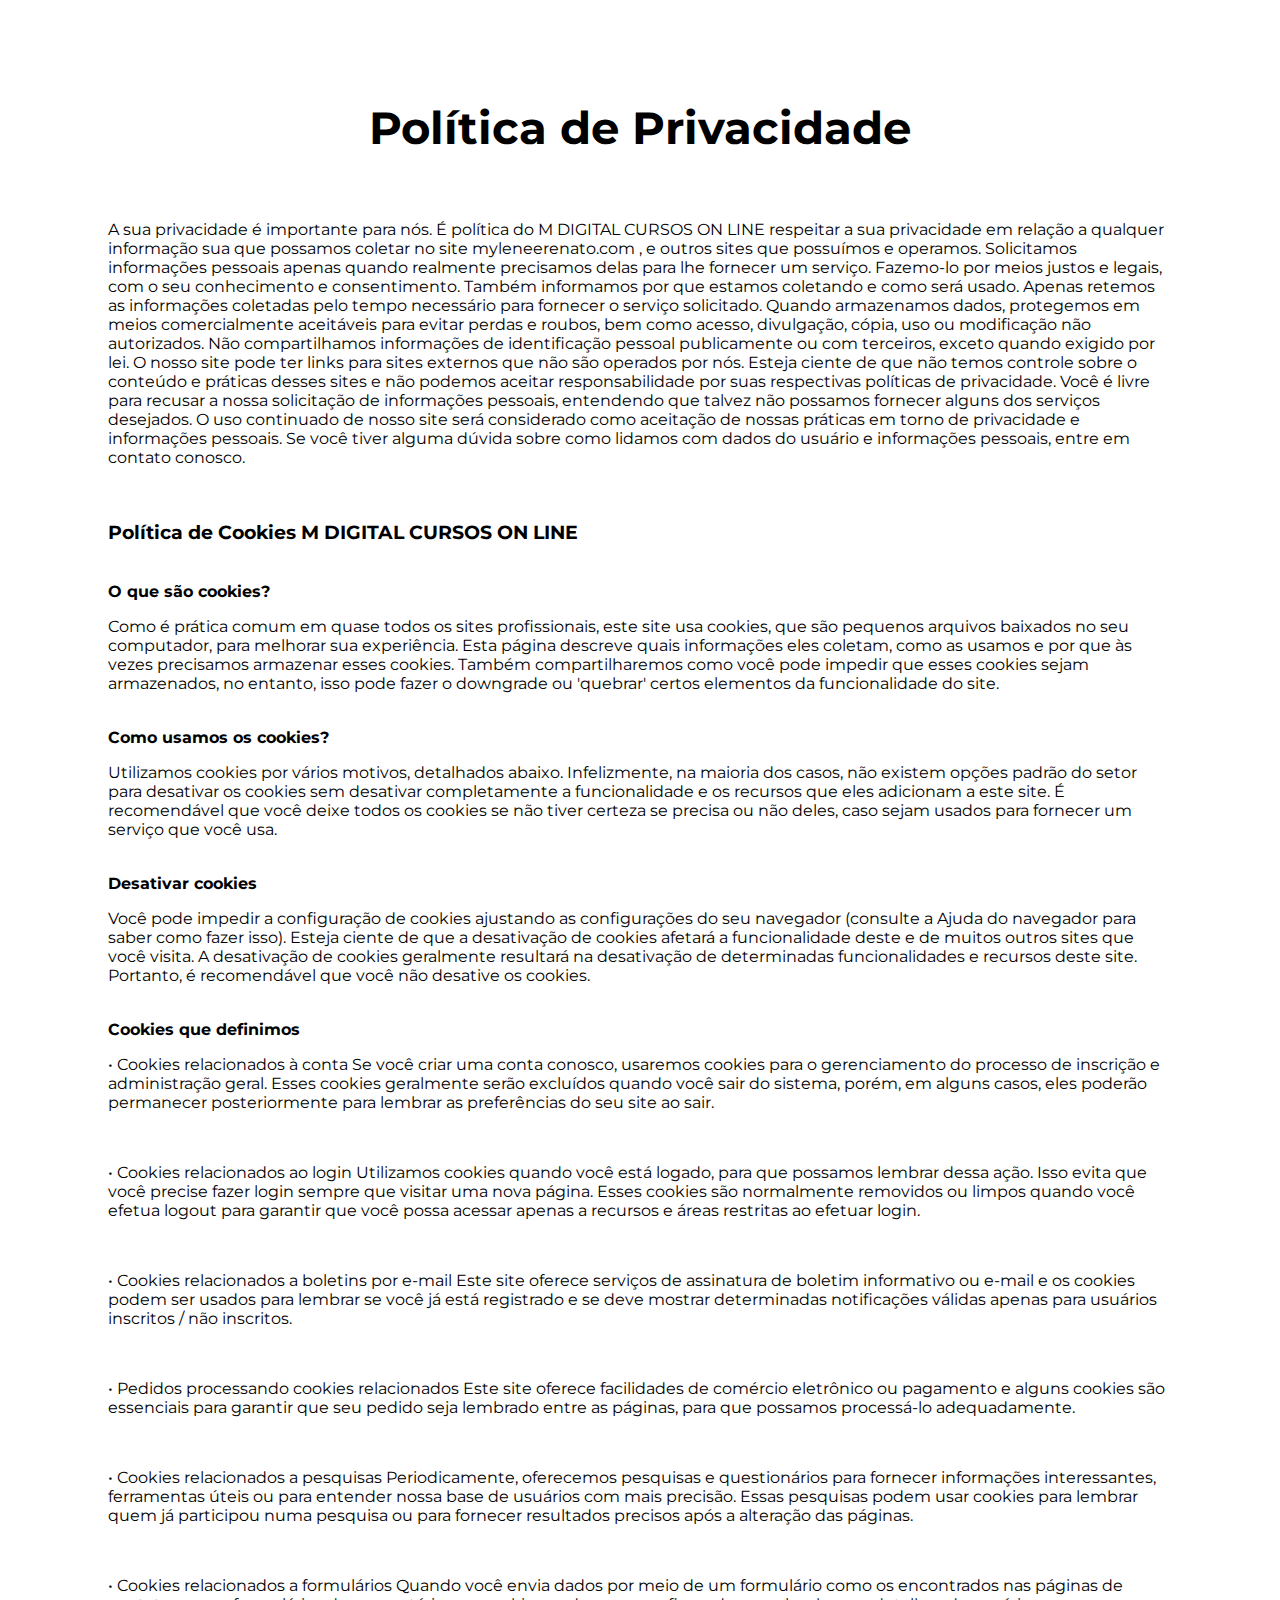
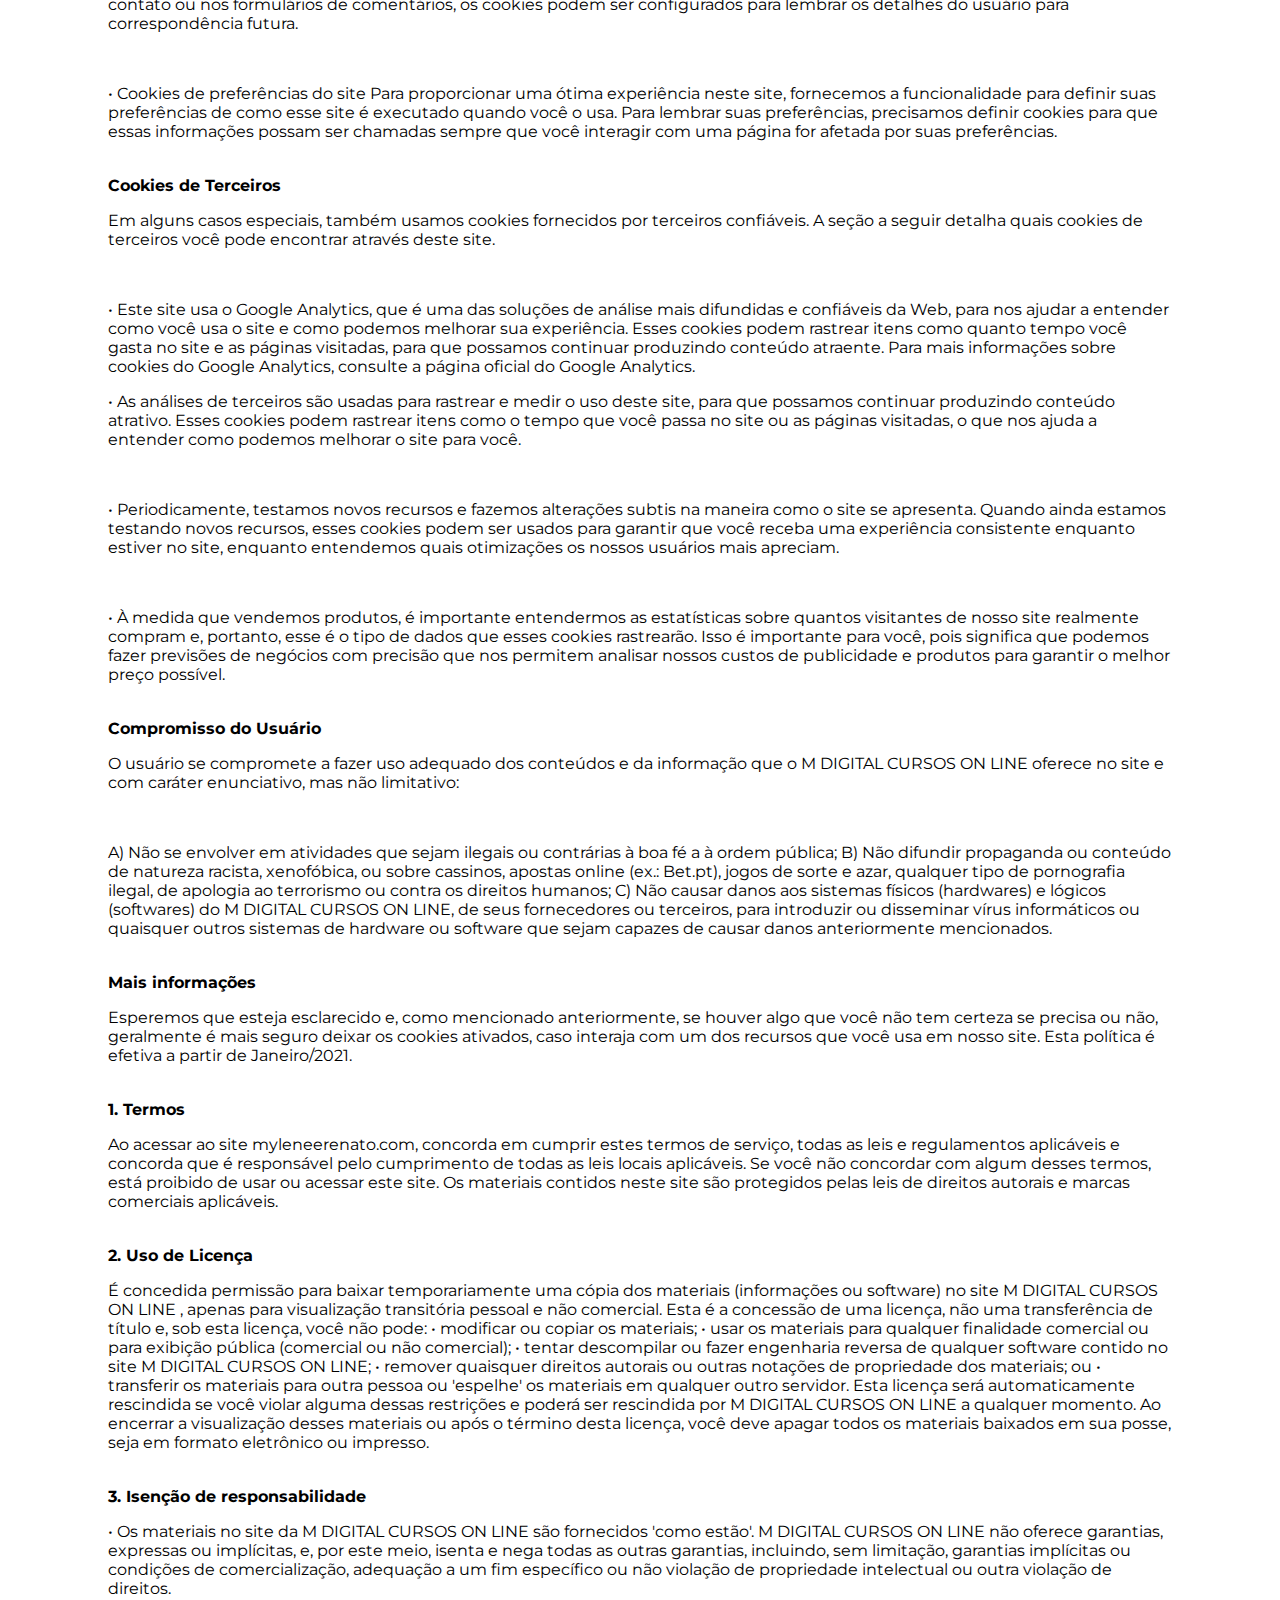
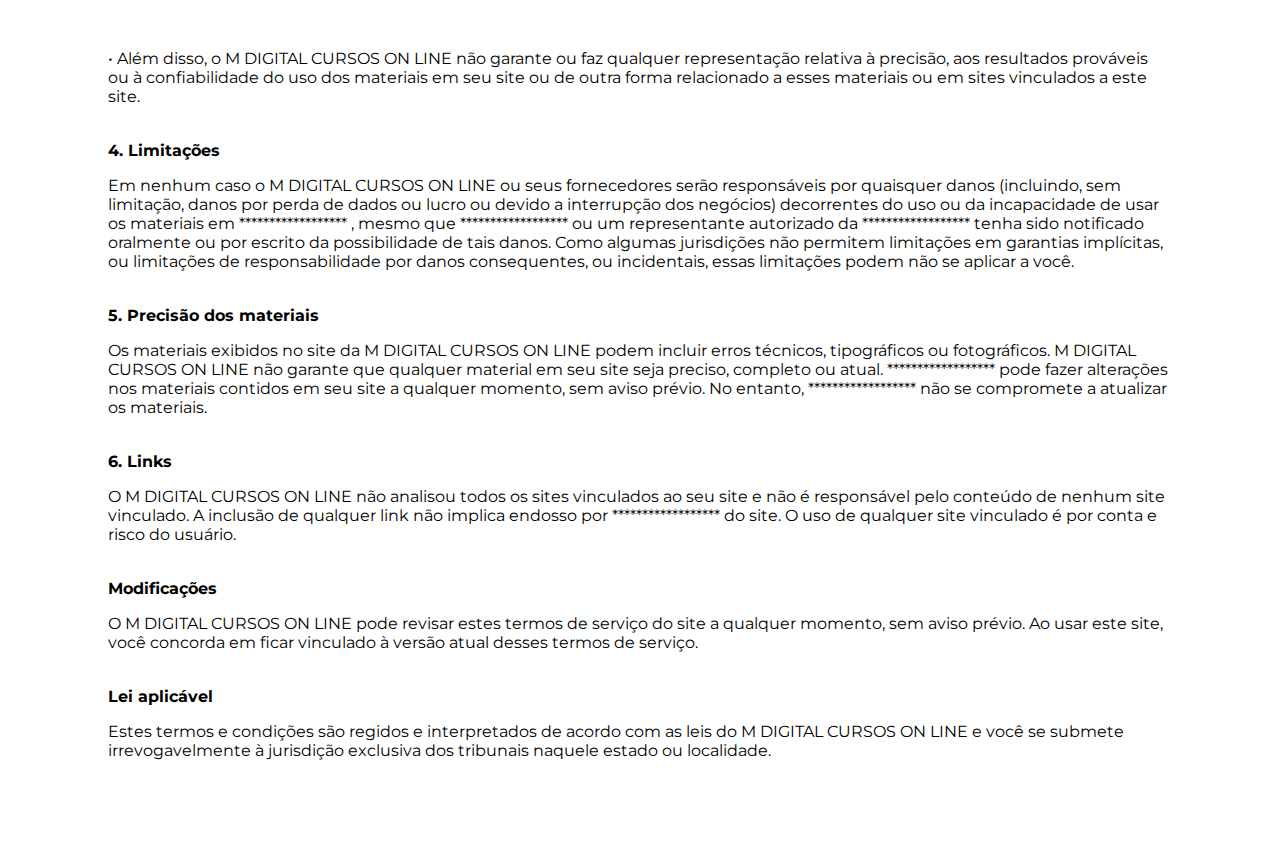
<file: politicas-de-privacidade/index.html>
<!DOCTYPE html>
<html lang="pt-PT">
    <head>
        <meta charset="UTF-8" />

<title> Política de Privacidade </title>


<style>
@import url('https://fonts.googleapis.com/css2?family=Montserrat:wght@100;400&display=swap');
</style>



</head>

<body>

<div class="tudo">

<h1> Política de Privacidade </h1> 

<br>

<p> A sua privacidade é importante para nós. É política do M DIGITAL CURSOS ON LINE respeitar a sua privacidade em relação a qualquer informação sua que possamos coletar no site myleneerenato.com , e outros sites que possuímos e operamos.
Solicitamos informações pessoais apenas quando realmente precisamos delas para lhe fornecer um serviço. Fazemo-lo por meios justos e legais, com o seu conhecimento e consentimento. Também informamos por que estamos coletando e como será usado.
Apenas retemos as informações coletadas pelo tempo necessário para fornecer o serviço solicitado. Quando armazenamos dados, protegemos em meios comercialmente aceitáveis para evitar perdas e roubos, bem como acesso, divulgação, cópia, uso ou modificação não autorizados.
Não compartilhamos informações de identificação pessoal publicamente ou com terceiros, exceto quando exigido por lei.
O nosso site pode ter links para sites externos que não são operados por nós. Esteja ciente de que não temos controle sobre o conteúdo e práticas desses sites e não podemos aceitar responsabilidade por suas respectivas políticas de privacidade.
Você é livre para recusar a nossa solicitação de informações pessoais, entendendo que talvez não possamos fornecer alguns dos serviços desejados.
O uso continuado de nosso site será considerado como aceitação de nossas práticas em torno de privacidade e informações pessoais. Se você tiver alguma dúvida sobre como lidamos com dados do usuário e informações pessoais, entre em contato conosco. </p>

<br>

<h3> Política de Cookies M DIGITAL CURSOS ON LINE </h3>

<br>

<b> O que são cookies? </b>

<br>

<p> Como é prática comum em quase todos os sites profissionais, este site usa cookies, que são pequenos arquivos baixados no seu computador, para melhorar sua experiência. Esta página descreve quais informações eles coletam, como as usamos e por que às vezes precisamos armazenar esses cookies. Também compartilharemos como você pode impedir que esses cookies sejam armazenados, no entanto, isso pode fazer o downgrade ou 'quebrar' certos elementos da funcionalidade do site. </p>

<br>

<b> Como usamos os cookies? </b>

<p> Utilizamos cookies por vários motivos, detalhados abaixo. Infelizmente, na maioria dos casos, não existem opções padrão do setor para desativar os cookies sem desativar completamente a funcionalidade e os recursos que eles adicionam a este site. É recomendável que você deixe todos os cookies se não tiver certeza se precisa ou não deles, caso sejam usados para fornecer um serviço que você usa. </p>

<br>

<b> Desativar cookies </b>

<p> Você pode impedir a configuração de cookies ajustando as configurações do seu navegador (consulte a Ajuda do navegador para saber como fazer isso). Esteja ciente de que a desativação de cookies afetará a funcionalidade deste e de muitos outros sites que você visita. A desativação de cookies geralmente resultará na desativação de determinadas funcionalidades e recursos deste site. Portanto, é recomendável que você não desative os cookies. </p>

<br>

<b> Cookies que definimos </b>


<br>
<p> • Cookies relacionados à conta
Se você criar uma conta conosco, usaremos cookies para o gerenciamento do processo de inscrição e administração geral. Esses cookies geralmente serão excluídos quando você sair do sistema, porém, em alguns casos, eles poderão permanecer posteriormente para lembrar as preferências do seu site ao sair. </p>

<br>

<p> • Cookies relacionados ao login
Utilizamos cookies quando você está logado, para que possamos lembrar dessa ação. Isso evita que você precise fazer login sempre que visitar uma nova página. Esses cookies são normalmente removidos ou limpos quando você efetua logout para garantir que você possa acessar apenas a recursos e áreas restritas ao efetuar login. </p>

 <br>

<p> • Cookies relacionados a boletins por e-mail
Este site oferece serviços de assinatura de boletim informativo ou e-mail e os cookies podem ser usados para lembrar se você já está registrado e se deve mostrar determinadas notificações válidas apenas para usuários inscritos / não inscritos. </p>

 <br>

<p> • Pedidos processando cookies relacionados
Este site oferece facilidades de comércio eletrônico ou pagamento e alguns cookies são essenciais para garantir que seu pedido seja lembrado entre as páginas, para que possamos processá-lo adequadamente. </p>
 <br>

<p> • Cookies relacionados a pesquisas
Periodicamente, oferecemos pesquisas e questionários para fornecer informações interessantes, ferramentas úteis ou para entender nossa base de usuários com mais precisão. Essas pesquisas podem usar cookies para lembrar quem já participou numa pesquisa ou para fornecer resultados precisos após a alteração das páginas. </p>

 <br>

<p> • Cookies relacionados a formulários
Quando você envia dados por meio de um formulário como os encontrados nas páginas de contato ou nos formulários de comentários, os cookies podem ser configurados para lembrar os detalhes do usuário para correspondência futura. </p>

 <br>

<p> • Cookies de preferências do site
Para proporcionar uma ótima experiência neste site, fornecemos a funcionalidade para definir suas preferências de como esse site é executado quando você o usa. Para lembrar suas preferências, precisamos definir cookies para que essas informações possam ser chamadas sempre que você interagir com uma página for afetada por suas preferências. </p> 

 <br>
 
<b>Cookies de Terceiros</b>

<br>

<p> Em alguns casos especiais, também usamos cookies fornecidos por terceiros confiáveis. A seção a seguir detalha quais cookies de terceiros você pode encontrar através deste site. </p>

 <br>

<p>• Este site usa o Google Analytics, que é uma das soluções de análise mais difundidas e confiáveis da Web, para nos ajudar a entender como você usa o site e como podemos melhorar sua experiência. Esses cookies podem rastrear itens como quanto tempo você gasta no site e as páginas visitadas, para que possamos continuar produzindo conteúdo atraente.
Para mais informações sobre cookies do Google Analytics, consulte a página oficial do Google Analytics.</p>
 
<p>• As análises de terceiros são usadas para rastrear e medir o uso deste site, para que possamos continuar produzindo conteúdo atrativo. Esses cookies podem rastrear itens como o tempo que você passa no site ou as páginas visitadas, o que nos ajuda a entender como podemos melhorar o site para você.</p>

<br>

<p>• Periodicamente, testamos novos recursos e fazemos alterações subtis na maneira como o site se apresenta. Quando ainda estamos testando novos recursos, esses cookies podem ser usados para garantir que você receba uma experiência consistente enquanto estiver no site, enquanto entendemos quais otimizações os nossos usuários mais apreciam.</p>

<br>

<p>• À medida que vendemos produtos, é importante entendermos as estatísticas sobre quantos visitantes de nosso site realmente compram e, portanto, esse é o tipo de dados que esses cookies rastrearão. Isso é importante para você, pois significa que podemos fazer previsões de negócios com precisão que nos permitem analisar nossos custos de publicidade e produtos para garantir o melhor preço possível.</p>

 <br>

<b>Compromisso do Usuário</b>

<br>

<p>O usuário se compromete a fazer uso adequado dos conteúdos e da informação que o M DIGITAL CURSOS ON LINE oferece no site e com caráter enunciativo, mas não limitativo:</p>

<br>

<p> A) Não se envolver em atividades que sejam ilegais ou contrárias à boa fé a à ordem pública;
B) Não difundir propaganda ou conteúdo de natureza racista, xenofóbica, ou sobre cassinos, apostas online (ex.: Bet.pt), jogos de sorte e azar, qualquer tipo de pornografia ilegal, de apologia ao terrorismo ou contra os direitos humanos;
C) Não causar danos aos sistemas físicos (hardwares) e lógicos (softwares) do M DIGITAL CURSOS ON LINE, de seus fornecedores ou terceiros, para introduzir ou disseminar vírus informáticos ou quaisquer outros sistemas de hardware ou software que sejam capazes de causar danos anteriormente mencionados.</p>

<br>

<b> Mais informações </b>
<p>Esperemos que esteja esclarecido e, como mencionado anteriormente, se houver algo que você não tem certeza se precisa ou não, geralmente é mais seguro deixar os cookies ativados, caso interaja com um dos recursos que você usa em nosso site.
Esta política é efetiva a partir de Janeiro/2021.</p>

<br>

<b> 1. Termos </b>

<p> Ao acessar ao site myleneerenato.com, concorda em cumprir estes termos de serviço, todas as leis e regulamentos aplicáveis e concorda que é responsável pelo cumprimento de todas as leis locais aplicáveis. Se você não concordar com algum desses termos, está proibido de usar ou acessar este site. Os materiais contidos neste site são protegidos pelas leis de direitos autorais e marcas comerciais aplicáveis.</p>

<br>

<b>2. Uso de Licença</b>

<br>

<p>É concedida permissão para baixar temporariamente uma cópia dos materiais (informações ou software) no site M DIGITAL CURSOS ON LINE , apenas para visualização transitória pessoal e não comercial. Esta é a concessão de uma licença, não uma transferência de título e, sob esta licença, você não pode:
• modificar ou copiar os materiais;
• usar os materiais para qualquer finalidade comercial ou para exibição pública (comercial ou não comercial);
• tentar descompilar ou fazer engenharia reversa de qualquer software contido no site M DIGITAL CURSOS ON LINE;
• remover quaisquer direitos autorais ou outras notações de propriedade dos materiais; ou
• transferir os materiais para outra pessoa ou 'espelhe' os materiais em qualquer outro servidor.
Esta licença será automaticamente rescindida se você violar alguma dessas restrições e poderá ser rescindida por M DIGITAL CURSOS ON LINE a qualquer momento. Ao encerrar a visualização desses materiais ou após o término desta licença, você deve apagar todos os materiais baixados em sua posse, seja em formato eletrônico ou impresso.<p>

 <br>

<b>3. Isenção de responsabilidade</b>

<p> • Os materiais no site da M DIGITAL CURSOS ON LINE são fornecidos 'como estão'. M DIGITAL CURSOS ON LINE não oferece garantias, expressas ou implícitas, e, por este meio, isenta e nega todas as outras garantias, incluindo, sem limitação, garantias implícitas ou condições de comercialização, adequação a um fim específico ou não violação de propriedade intelectual ou outra violação de direitos.</p>

<br>

<p>• Além disso, o M DIGITAL CURSOS ON LINE não garante ou faz qualquer representação relativa à precisão, aos resultados prováveis ou à confiabilidade do uso dos materiais em seu site ou de outra forma relacionado a esses materiais ou em sites vinculados a este site.</p>
 
<br>

<b>4. Limitações </b>

<br>

<p> Em nenhum caso o M DIGITAL CURSOS ON LINE ou seus fornecedores serão responsáveis por quaisquer danos (incluindo, sem limitação, danos por perda de dados ou lucro ou devido a interrupção dos negócios) decorrentes do uso ou da incapacidade de usar os materiais em ****************** , mesmo que ****************** ou um representante autorizado da ****************** tenha sido notificado oralmente ou por escrito da possibilidade de tais danos. Como algumas jurisdições não permitem limitações em garantias implícitas, ou limitações de responsabilidade por danos consequentes, ou incidentais, essas limitações podem não se aplicar a você.</p>

 <br>

<b> 5. Precisão dos materiais </b>

<br>

<p> Os materiais exibidos no site da M DIGITAL CURSOS ON LINE podem incluir erros técnicos, tipográficos ou fotográficos. M DIGITAL CURSOS ON LINE não garante que qualquer material em seu site seja preciso, completo ou atual. ****************** pode fazer alterações nos materiais contidos em seu site a qualquer momento, sem aviso prévio. No entanto, ****************** não se compromete a atualizar os materiais. </p>
 <br>

<b> 6. Links </b>

<br>

<p> O M DIGITAL CURSOS ON LINE não analisou todos os sites vinculados ao seu site e não é responsável pelo conteúdo de nenhum site vinculado. A inclusão de qualquer link não implica endosso por ****************** do site. O uso de qualquer site vinculado é por conta e risco do usuário. </p>

 <br>

<b> Modificações </b>

<br>

<p> O M DIGITAL CURSOS ON LINE pode revisar estes termos de serviço do site a qualquer momento, sem aviso prévio. Ao usar este site, você concorda em ficar vinculado à versão atual desses termos de serviço. </p>

 <br>

<b> Lei aplicável </b>

<br>

<p>Estes termos e condições são regidos e interpretados de acordo com as leis do M DIGITAL CURSOS ON LINE e você se submete irrevogavelmente à jurisdição exclusiva dos tribunais naquele estado ou localidade.
</p>

</div>
</body>

</html>


<style>


.tudo {
margin: 100px;
font-family: Montserrat;

}


h1 {

display: flex;
justify-content: center;
font-size: 45px;

}





</style>
</file>
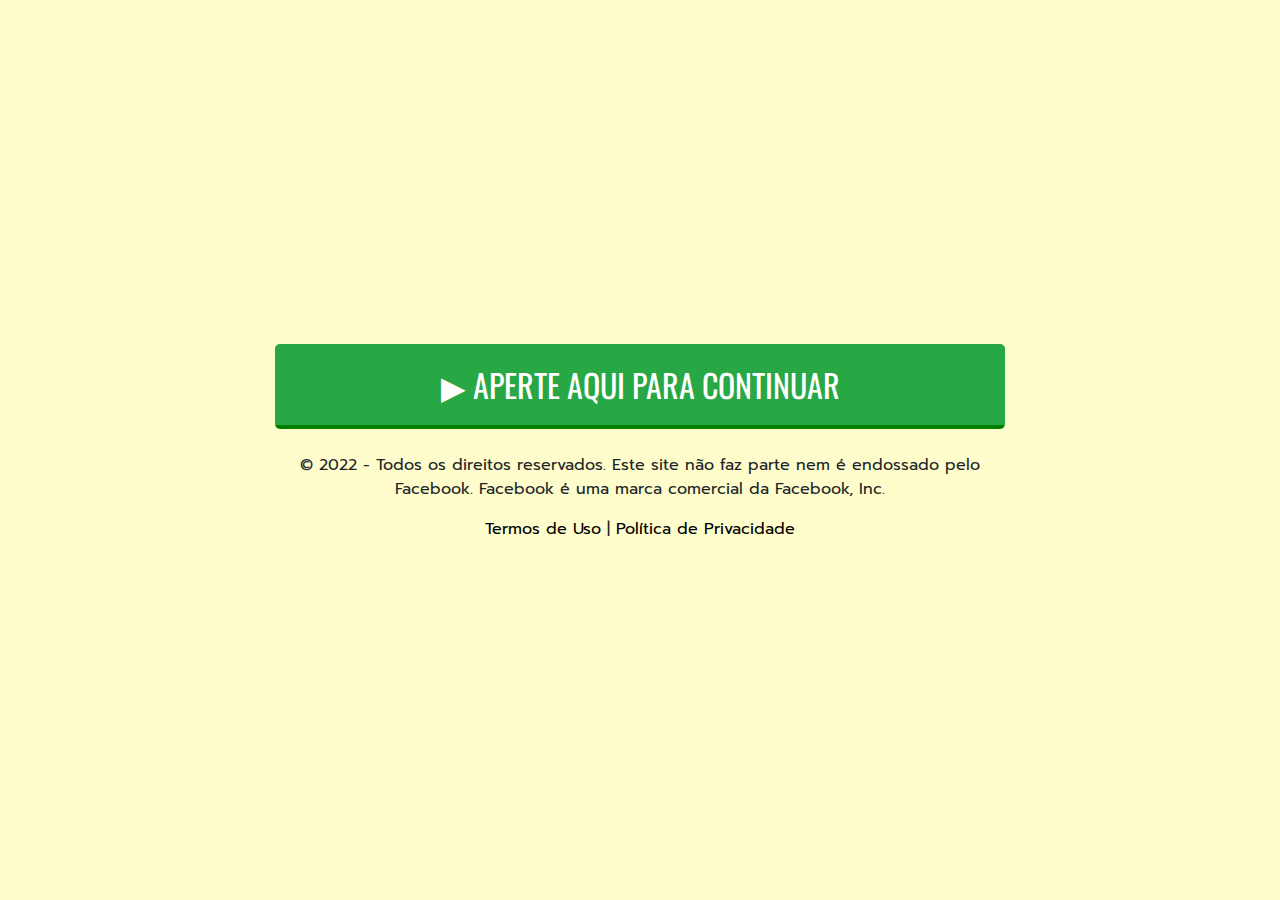
<file: presell/index.html>
<!DOCTYPE html>
<html>
<head>
  <!-- Meta Pixel Code -->

  <!-- End Meta Pixel Code -->
    
    
  <!-- Global site tag (gtag.js) - Google Ads -->
    
  <!-- End Global site tag (gtag.js) - Google Ads -->


  <meta charset="utf-8">
  <meta name="viewport" content="width=device-width, initial-scale=1, shrink-to-fit=no">
  
  <link rel="stylesheet" href="https://stackpath.bootstrapcdn.com/bootstrap/4.1.3/css/bootstrap.min.css">
  <link href="https://fonts.googleapis.com/css2?family=Hammersmith+One&family=Oswald&family=Prompt&display=swap" rel="stylesheet">

  <style>
    html, body {
      height: 100%;
      width: 100%;
    }
    body {
      display: flex;
      align-items: center;
      justify-content: center;
      background: #fffdcc;
      background-size: cover;
      font-family: 'Prompt', sans-serif;
    }
    p a {
      color: black;
    }
  </style>

</head>
<body>

  <div class="container py-5">
    <div class="row justify-content-center">
      <div class="col-lg-8 text-center">
        <button class="btn btn-success btn-lg btn-block p-3 mb-4" onclick="redirect()" style="font-size: 200%; font-family: 'Oswald', sans-serif; white-space: normal; border-bottom: 4px solid green;">▶︎ APERTE AQUI PARA CONTINUAR</button>
        <p>© 2022 - Todos os direitos reservados. Este site não faz parte nem é endossado pelo Facebook. Facebook é uma marca comercial da Facebook, Inc.</p>
        <p><a href="../terms/index.html">Termos de Uso</a> | <a href="../policy/index.html">Política de Privacidade</a></p>
      </div>
    </div>
  </div>
<!-- <script src="https://code.jquery.com/jquery-3.3.1.slim.min.js"></script> -->
<!-- <script src="https://cdnjs.cloudflare.com/ajax/libs/popper.js/1.14.3/umd/popper.min.js"></script> -->
<script src="https://stackpath.bootstrapcdn.com/bootstrap/4.1.3/js/bootstrap.min.js"></script>

<script type="text/javascript">
  function redirect() {
    let d = "zeroazen.com.br";
    let slg = "wd";

    var url_string = window.location.href;
    var url = new URL(url_string);
    var utm_source = new URL(document.location).searchParams.get("utm_source");
    var utm_campaign = new URL(document.location).searchParams.get("utm_campaign");
    var utm_content = new URL(document.location).searchParams.get("utm_content");
    var utm_medium = new URL(document.location).searchParams.get("utm_medium");

    fbq('track', 'ViewContent');
    window.location = "https://"+d+"/"+slg+"/?utm_source="+utm_source+"&utm_campaign="+utm_campaign+"&utm_medium="+utm_medium+"&utm_content="+utm_content;

  }
</script>

</body>
</html>
</file>
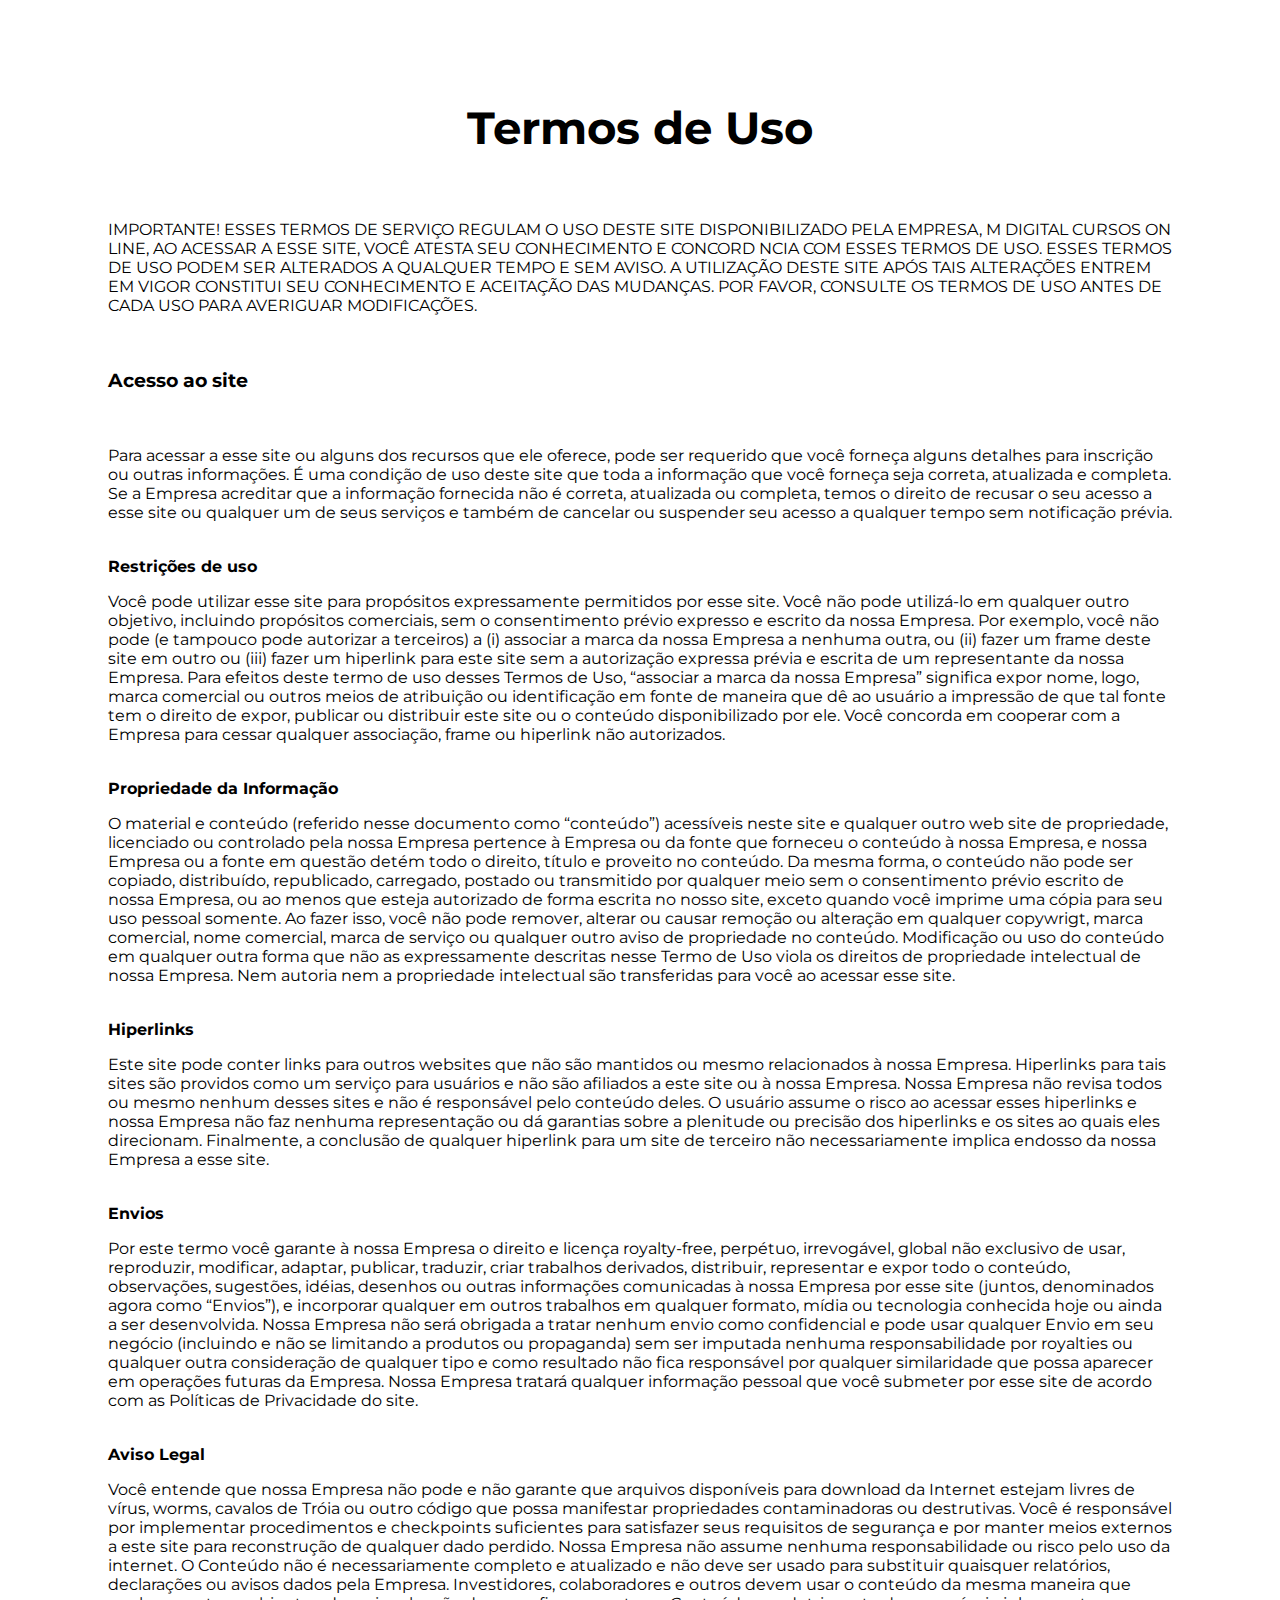
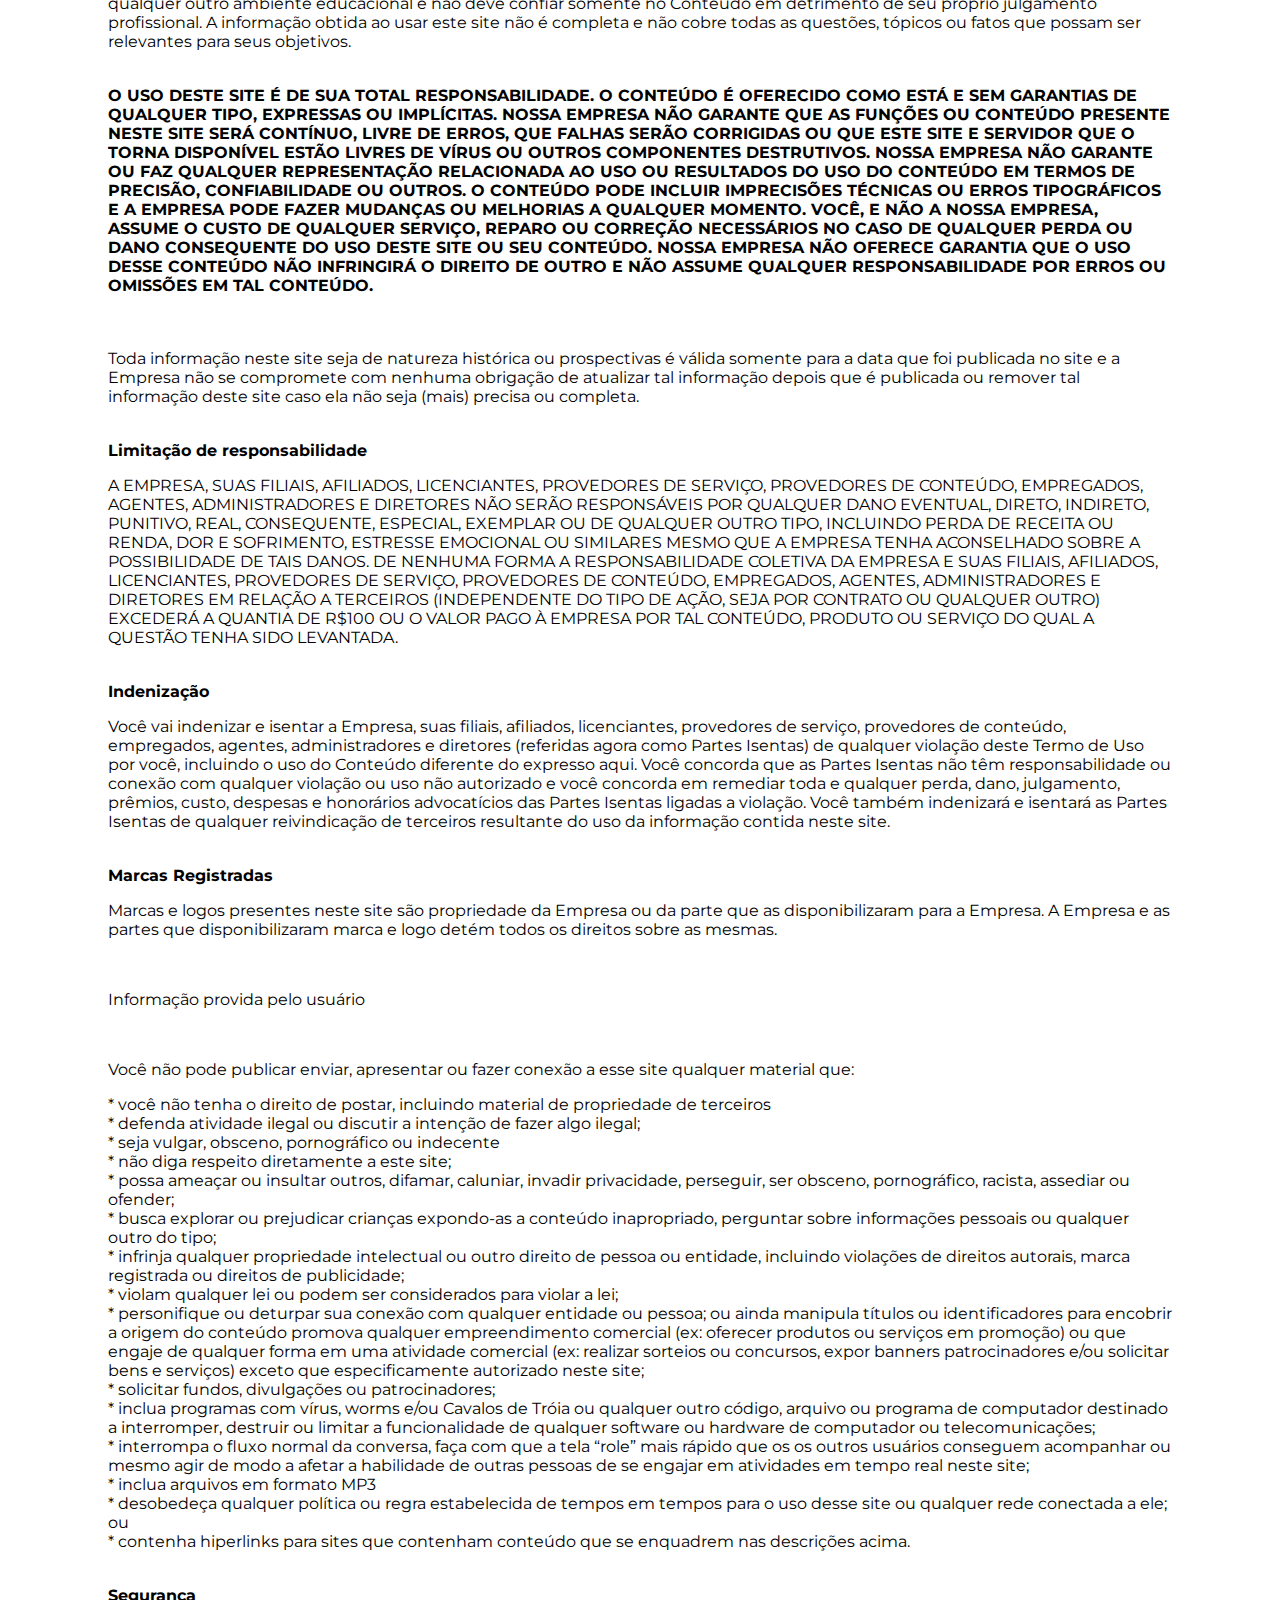
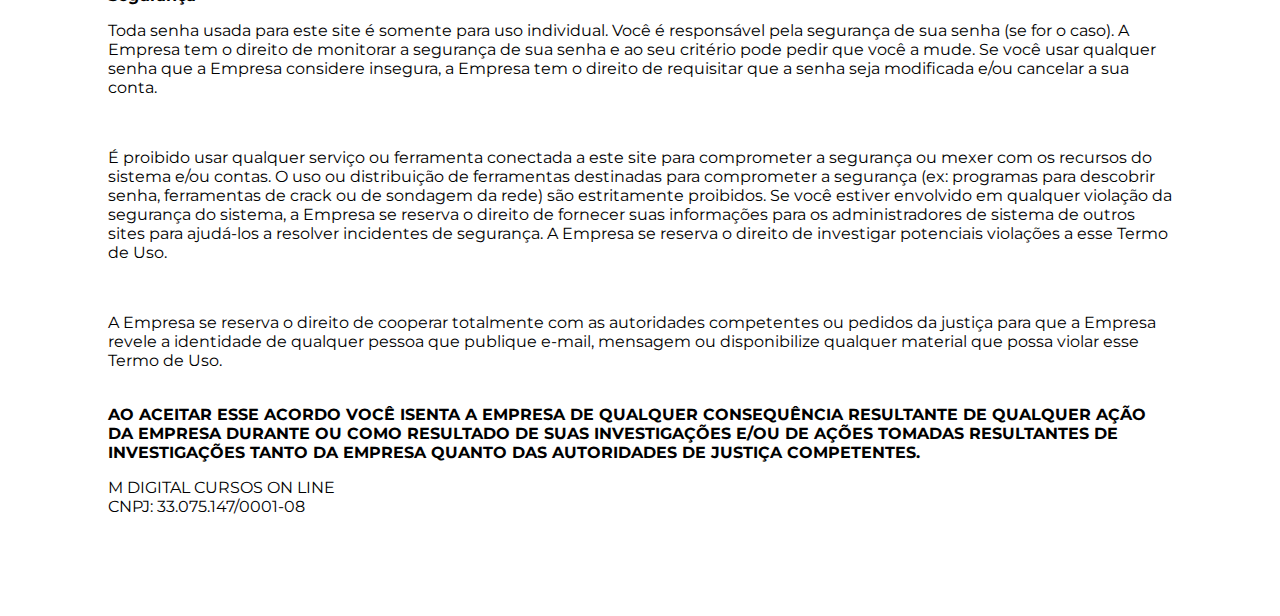
<file: termos-de-uso/index.html>
<!DOCTYPE html>
<html lang="pt-PT">
    <head>
        <meta charset="UTF-8" />

<title> Termos de Uso </title>


<style>
@import url('https://fonts.googleapis.com/css2?family=Montserrat:wght@100;400&display=swap');
</style>



</head>

<body>

<div class="tudo">

<h1> Termos de Uso </h1> 

<br>

<p> IMPORTANTE! ESSES TERMOS DE SERVIÇO REGULAM O USO DESTE SITE DISPONIBILIZADO PELA EMPRESA, M DIGITAL CURSOS ON LINE, AO ACESSAR A ESSE SITE, VOCÊ ATESTA SEU CONHECIMENTO E CONCORD NCIA COM ESSES TERMOS DE USO. ESSES TERMOS DE USO PODEM SER ALTERADOS A QUALQUER TEMPO E SEM AVISO. A UTILIZAÇÃO DESTE SITE APÓS TAIS ALTERAÇÕES ENTREM EM VIGOR CONSTITUI SEU CONHECIMENTO E ACEITAÇÃO DAS MUDANÇAS. POR FAVOR, CONSULTE OS TERMOS DE USO ANTES DE CADA USO PARA AVERIGUAR MODIFICAÇÕES.
 </p>

<br>

<h3> Acesso ao site </h3>

<br>

<p> Para acessar a esse site ou alguns dos recursos que ele oferece, pode ser requerido que você forneça alguns detalhes para inscrição ou outras informações. É uma condição de uso deste site que toda a informação que você forneça seja correta, atualizada e completa. Se a Empresa acreditar que a informação fornecida não é correta, atualizada ou completa, temos o direito de recusar o seu acesso a esse site ou qualquer um de seus serviços e também de cancelar ou suspender seu acesso a qualquer tempo sem notificação prévia. </p>

<br>

<b> Restrições de uso </b>

<p> Você pode utilizar esse site para propósitos expressamente permitidos por esse site. Você não pode utilizá-lo em qualquer outro objetivo, incluindo propósitos comerciais, sem o consentimento prévio expresso e escrito da nossa Empresa. Por exemplo, você não pode (e tampouco pode autorizar a terceiros) a (i) associar a marca da nossa Empresa a nenhuma outra, ou (ii) fazer um frame deste site em outro ou (iii) fazer um hiperlink para este site sem a autorização expressa prévia e escrita de um representante da nossa Empresa. Para efeitos deste termo de uso desses Termos de Uso, “associar a marca da nossa Empresa” significa expor nome, logo, marca comercial ou outros meios de atribuição ou identificação em fonte de maneira que dê ao usuário a impressão de que tal fonte tem o direito de expor, publicar ou distribuir este site ou o conteúdo disponibilizado por ele. Você concorda em cooperar com a Empresa para cessar qualquer associação, frame ou hiperlink não autorizados. </p>

<br>

<b> Propriedade da Informação </b>

<p> O material e conteúdo (referido nesse documento como “conteúdo”) acessíveis neste site e qualquer outro web site de propriedade, licenciado ou controlado pela nossa Empresa pertence à Empresa ou da fonte que forneceu o conteúdo à nossa Empresa, e nossa Empresa ou a fonte em questão detém todo o direito, título e proveito no conteúdo. Da mesma forma, o conteúdo não pode ser copiado, distribuído, republicado, carregado, postado ou transmitido por qualquer meio sem o consentimento prévio escrito de nossa Empresa, ou ao menos que esteja autorizado de forma escrita no nosso site, exceto quando você imprime uma cópia para seu uso pessoal somente. Ao fazer isso, você não pode remover, alterar ou causar remoção ou alteração em qualquer copywrigt, marca comercial, nome comercial, marca de serviço ou qualquer outro aviso de propriedade no conteúdo. Modificação ou uso do conteúdo em qualquer outra forma que não as expressamente descritas nesse Termo de Uso viola os direitos de propriedade intelectual de nossa Empresa. Nem autoria nem a propriedade intelectual são transferidas para você ao acessar esse site. </p>

<br>

<b> Hiperlinks </b>

<br>

<p> Este site pode conter links para outros websites que não são mantidos ou mesmo relacionados à nossa Empresa. Hiperlinks para tais sites são providos como um serviço para usuários e não são afiliados a este site ou à nossa Empresa. Nossa Empresa não revisa todos ou mesmo nenhum desses sites e não é responsável pelo conteúdo deles. O usuário assume o risco ao acessar esses hiperlinks e nossa Empresa não faz nenhuma representação ou dá garantias sobre a plenitude ou precisão dos hiperlinks e os sites ao quais eles direcionam. Finalmente, a conclusão de qualquer hiperlink para um site de terceiro não necessariamente implica endosso da nossa Empresa a esse site. </p>

<br>

<b> Envios </b>

<br>

<p> Por este termo você garante à nossa Empresa o direito e licença royalty-free, perpétuo, irrevogável, global não exclusivo de usar, reproduzir, modificar, adaptar, publicar, traduzir, criar trabalhos derivados, distribuir, representar e expor todo o conteúdo, observações, sugestões, idéias, desenhos ou outras informações comunicadas à nossa Empresa por esse site (juntos, denominados agora como “Envios”), e incorporar qualquer em outros trabalhos em qualquer formato, mídia ou tecnologia conhecida hoje ou ainda a ser desenvolvida. Nossa Empresa não será obrigada a tratar nenhum envio como confidencial e pode usar qualquer Envio em seu negócio (incluindo e não se limitando a produtos ou propaganda) sem ser imputada nenhuma responsabilidade por royalties ou qualquer outra consideração de qualquer tipo e como resultado não fica responsável por qualquer similaridade que possa aparecer em operações futuras da Empresa. Nossa Empresa tratará qualquer informação pessoal que você submeter por esse site de acordo com as Políticas de Privacidade do site.
 
</p>

<br>

<b> Aviso Legal </b>

<br>

<p> Você entende que nossa Empresa não pode e não garante que arquivos disponíveis para download da Internet estejam livres de vírus, worms, cavalos de Tróia ou outro código que possa manifestar propriedades contaminadoras ou destrutivas. Você é responsável por implementar procedimentos e checkpoints suficientes para satisfazer seus requisitos de segurança e por manter meios externos a este site para reconstrução de qualquer dado perdido. Nossa Empresa não assume nenhuma responsabilidade ou risco pelo uso da internet.
O Conteúdo não é necessariamente completo e atualizado e não deve ser usado para substituir quaisquer relatórios, declarações ou avisos dados pela Empresa. Investidores, colaboradores e outros devem usar o conteúdo da mesma maneira que qualquer outro ambiente educacional e não deve confiar somente no Conteúdo em detrimento de seu próprio julgamento profissional. A informação obtida ao usar este site não é completa e não cobre todas as questões, tópicos ou fatos que possam ser relevantes para seus objetivos. </p>

<br>

<b> O USO DESTE SITE É DE SUA TOTAL RESPONSABILIDADE. O CONTEÚDO É OFERECIDO COMO ESTÁ E SEM GARANTIAS DE QUALQUER TIPO, EXPRESSAS OU IMPLÍCITAS. NOSSA EMPRESA NÃO GARANTE QUE AS FUNÇÕES OU CONTEÚDO PRESENTE NESTE SITE SERÁ CONTÍNUO, LIVRE DE ERROS, QUE FALHAS SERÃO CORRIGIDAS OU QUE ESTE SITE E SERVIDOR QUE O TORNA DISPONÍVEL ESTÃO LIVRES DE VÍRUS OU OUTROS COMPONENTES DESTRUTIVOS. NOSSA EMPRESA NÃO GARANTE OU FAZ QUALQUER REPRESENTAÇÃO RELACIONADA AO USO OU RESULTADOS DO USO DO CONTEÚDO EM TERMOS DE PRECISÃO, CONFIABILIDADE OU OUTROS. O CONTEÚDO PODE INCLUIR IMPRECISÕES TÉCNICAS OU ERROS TIPOGRÁFICOS E A EMPRESA PODE FAZER MUDANÇAS OU MELHORIAS A QUALQUER MOMENTO. VOCÊ, E NÃO A NOSSA EMPRESA, ASSUME O CUSTO DE QUALQUER SERVIÇO, REPARO OU CORREÇÃO NECESSÁRIOS NO CASO DE QUALQUER PERDA OU DANO CONSEQUENTE DO USO DESTE SITE OU SEU CONTEÚDO. NOSSA EMPRESA NÃO OFERECE GARANTIA QUE O USO DESSE CONTEÚDO NÃO INFRINGIRÁ O DIREITO DE OUTRO E NÃO ASSUME QUALQUER RESPONSABILIDADE POR ERROS OU OMISSÕES EM TAL CONTEÚDO. </b>
<br>
<br>
<br>
<p> Toda informação neste site seja de natureza histórica ou prospectivas é válida somente para a data que foi publicada no site e a Empresa não se compromete com nenhuma obrigação de atualizar tal informação depois que é publicada ou remover tal informação deste site caso ela não seja (mais) precisa ou completa. </p>

<br>

<b> Limitação de responsabilidade </b>

<br>

<p> A EMPRESA, SUAS FILIAIS, AFILIADOS, LICENCIANTES, PROVEDORES DE SERVIÇO, PROVEDORES DE CONTEÚDO, EMPREGADOS, AGENTES, ADMINISTRADORES E DIRETORES NÃO SERÃO RESPONSÁVEIS POR QUALQUER DANO EVENTUAL, DIRETO, INDIRETO, PUNITIVO, REAL, CONSEQUENTE, ESPECIAL, EXEMPLAR OU DE QUALQUER OUTRO TIPO, INCLUINDO PERDA DE RECEITA OU RENDA, DOR E SOFRIMENTO, ESTRESSE EMOCIONAL OU SIMILARES MESMO QUE A EMPRESA TENHA ACONSELHADO SOBRE A POSSIBILIDADE DE TAIS DANOS. DE NENHUMA FORMA A RESPONSABILIDADE COLETIVA DA EMPRESA E SUAS FILIAIS, AFILIADOS, LICENCIANTES, PROVEDORES DE SERVIÇO, PROVEDORES DE CONTEÚDO, EMPREGADOS, AGENTES, ADMINISTRADORES E DIRETORES EM RELAÇÃO A TERCEIROS (INDEPENDENTE DO TIPO DE AÇÃO, SEJA POR CONTRATO OU QUALQUER OUTRO) EXCEDERÁ A QUANTIA DE R$100 OU O VALOR PAGO À EMPRESA POR TAL CONTEÚDO, PRODUTO OU SERVIÇO DO QUAL A QUESTÃO TENHA SIDO LEVANTADA. </p>

<br>

<b> Indenização </b>

<br>

<p> Você vai indenizar e isentar a Empresa, suas filiais, afiliados, licenciantes, provedores de serviço, provedores de conteúdo, empregados, agentes, administradores e diretores (referidas agora como Partes Isentas) de qualquer violação deste Termo de Uso por você, incluindo o uso do Conteúdo diferente do expresso aqui. Você concorda que as Partes Isentas não têm responsabilidade ou conexão com qualquer violação ou uso não autorizado e você concorda em remediar toda e qualquer perda, dano, julgamento, prêmios, custo, despesas e honorários advocatícios das Partes Isentas ligadas a violação. Você também indenizará e isentará as Partes Isentas de qualquer reivindicação de terceiros resultante do uso da informação contida neste site. </p> 

 <br>
 
<b> Marcas Registradas </b>

<br>

<p> Marcas e logos presentes neste site são propriedade da Empresa ou da parte que as disponibilizaram para a Empresa. A Empresa e as partes que disponibilizaram marca e logo detém todos os direitos sobre as mesmas.</p>

 <br>

<p> Informação provida pelo usuário </p>

<br>

<p>Você não pode publicar enviar, apresentar ou fazer conexão a esse site qualquer material que: </p>

 
<p>* você não tenha o direito de postar, incluindo material de propriedade de terceiros <br>
* defenda atividade ilegal ou discutir a intenção de fazer algo ilegal; <br>
* seja vulgar, obsceno, pornográfico ou indecente <br>
* não diga respeito diretamente a este site; <br>
* possa ameaçar ou insultar outros, difamar, caluniar, invadir privacidade, perseguir, ser obsceno, pornográfico, racista, assediar ou ofender;<br> 
* busca explorar ou prejudicar crianças expondo-as a conteúdo inapropriado, perguntar sobre informações pessoais ou qualquer outro do tipo;<br>
* infrinja qualquer propriedade intelectual ou outro direito de pessoa ou entidade, incluindo violações de direitos autorais, marca registrada ou direitos de publicidade;<br>
* violam qualquer lei ou podem ser considerados para violar a lei;<br>
* personifique ou deturpar sua conexão com qualquer entidade ou pessoa; ou ainda manipula títulos ou identificadores para encobrir a origem do conteúdo promova qualquer empreendimento comercial (ex: oferecer produtos ou serviços em promoção) ou que engaje de qualquer forma em uma atividade comercial (ex: realizar sorteios ou concursos, expor banners patrocinadores e/ou solicitar bens e serviços) exceto que especificamente autorizado neste site;<br>
* solicitar fundos, divulgações ou patrocinadores;<br>
* inclua programas com vírus, worms e/ou Cavalos de Tróia ou qualquer outro código, arquivo ou programa de computador destinado a interromper, destruir ou limitar a funcionalidade de qualquer software ou hardware de computador ou telecomunicações;<br>
* interrompa o fluxo normal da conversa, faça com que a tela “role” mais rápido que os os outros usuários conseguem acompanhar ou mesmo agir de modo a afetar a habilidade de outras pessoas de se engajar em atividades em tempo real neste site;<br>
* inclua arquivos em formato MP3<br>
* desobedeça qualquer política ou regra estabelecida de tempos em tempos para o uso desse site ou qualquer rede conectada a ele; ou <br>
* contenha hiperlinks para sites que contenham conteúdo que se enquadrem nas descrições acima. <br></p>

<br>

<b> Segurança </b>

<br>

<p> Toda senha usada para este site é somente para uso individual. Você é responsável pela segurança de sua senha (se for o caso). A Empresa tem o direito de monitorar a segurança de sua senha e ao seu critério pode pedir que você a mude. Se você usar qualquer senha que a Empresa considere insegura, a Empresa tem o direito de requisitar que a senha seja modificada e/ou cancelar a sua conta. </p>

<br>

<p> É proibido usar qualquer serviço ou ferramenta conectada a este site para comprometer a segurança ou mexer com os recursos do sistema e/ou contas. O uso ou distribuição de ferramentas destinadas para comprometer a segurança (ex: programas para descobrir senha, ferramentas de crack ou de sondagem da rede) são estritamente proibidos. Se você estiver envolvido em qualquer violação da segurança do sistema, a Empresa se reserva o direito de fornecer suas informações para os administradores de sistema de outros sites para ajudá-los a resolver incidentes de segurança. A Empresa se reserva o direito de investigar potenciais violações a esse Termo de Uso. </p>

<br>

<p> A Empresa se reserva o direito de cooperar totalmente com as autoridades competentes ou pedidos da justiça para que a Empresa revele a identidade de qualquer pessoa que publique e-mail, mensagem ou disponibilize qualquer material que possa violar esse Termo de Uso. </p>

<br>

<b>AO ACEITAR ESSE ACORDO VOCÊ ISENTA A EMPRESA DE QUALQUER CONSEQUÊNCIA RESULTANTE DE QUALQUER AÇÃO DA EMPRESA DURANTE OU COMO RESULTADO DE SUAS INVESTIGAÇÕES E/OU DE AÇÕES TOMADAS RESULTANTES DE INVESTIGAÇÕES TANTO DA EMPRESA QUANTO DAS AUTORIDADES DE JUSTIÇA COMPETENTES. </b>

<br>

<p>M DIGITAL CURSOS ON LINE <br>
CNPJ: 33.075.147/0001-08 <br>

</p>



</div>
</body>

</html>


<style>


.tudo {
margin: 100px;
font-family: Montserrat;

}


h1 {

display: flex;
justify-content: center;
font-size: 45px;

}





</style>
</file>
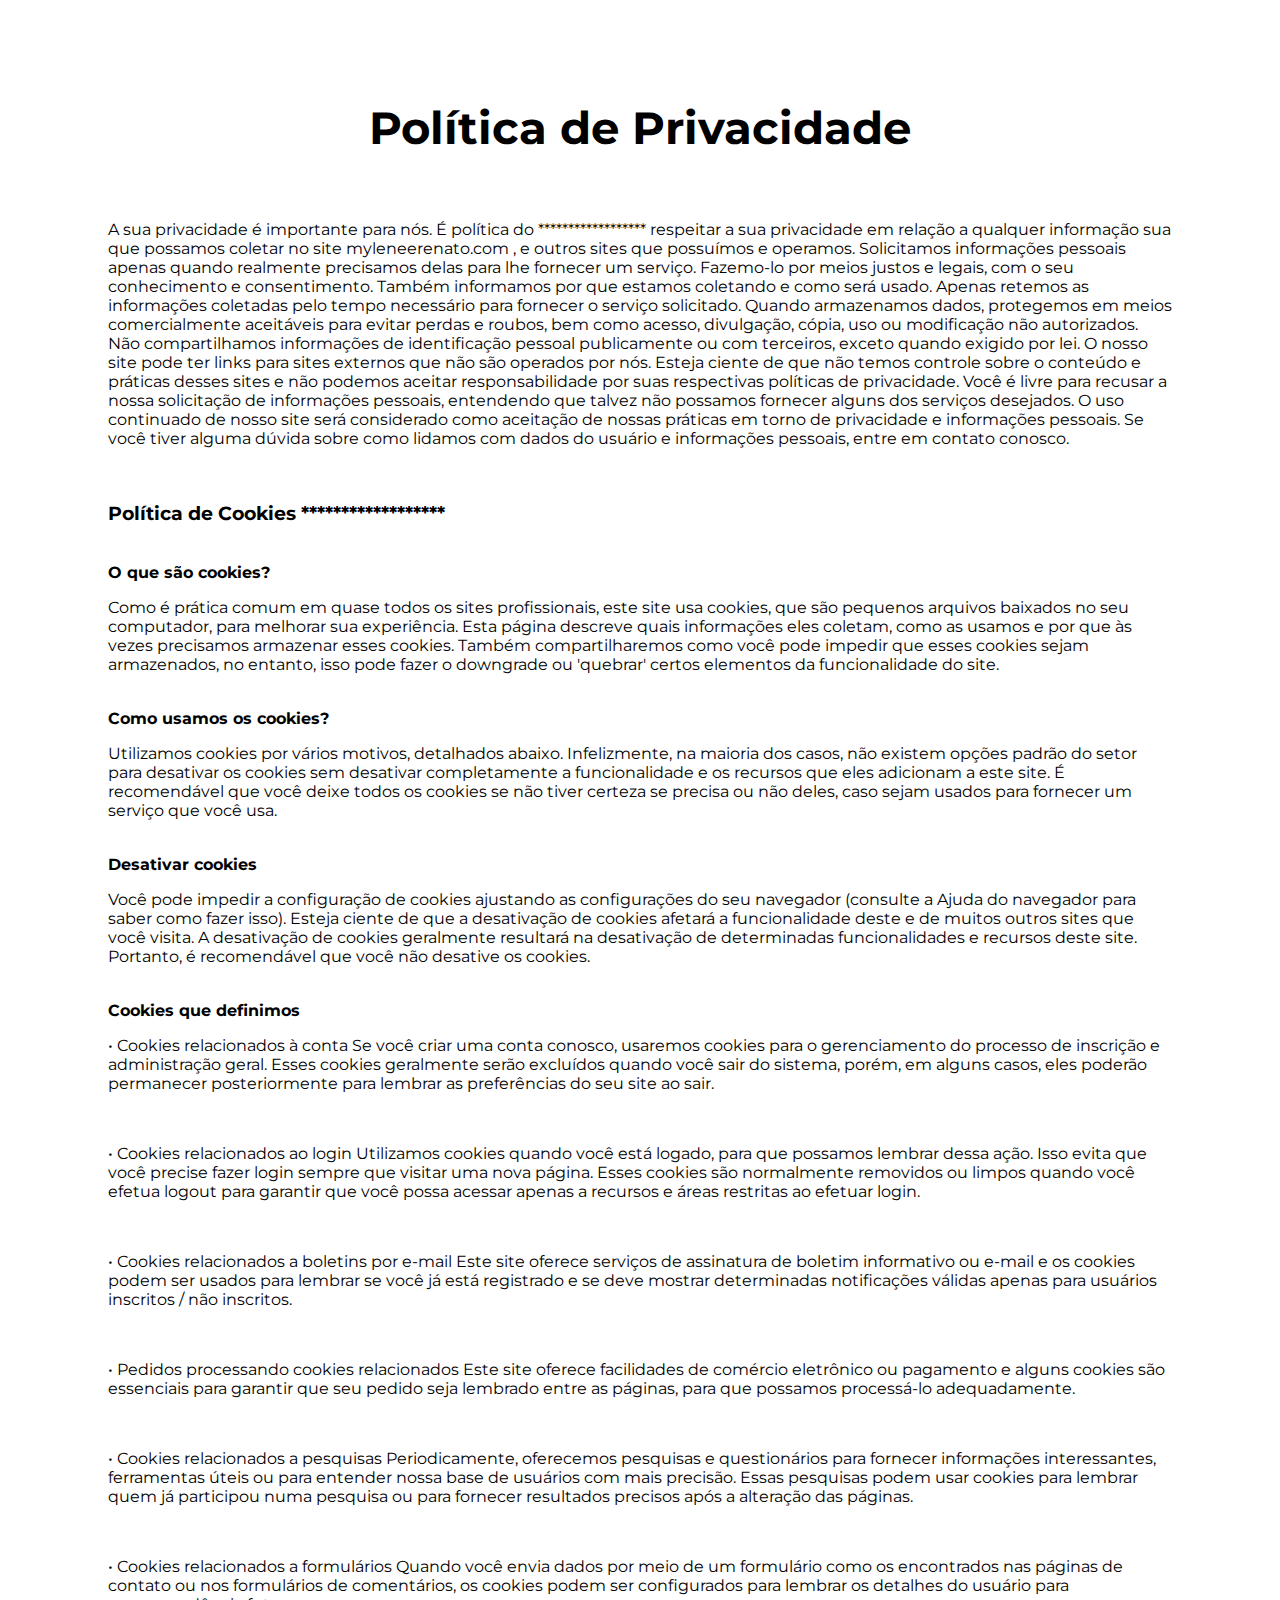
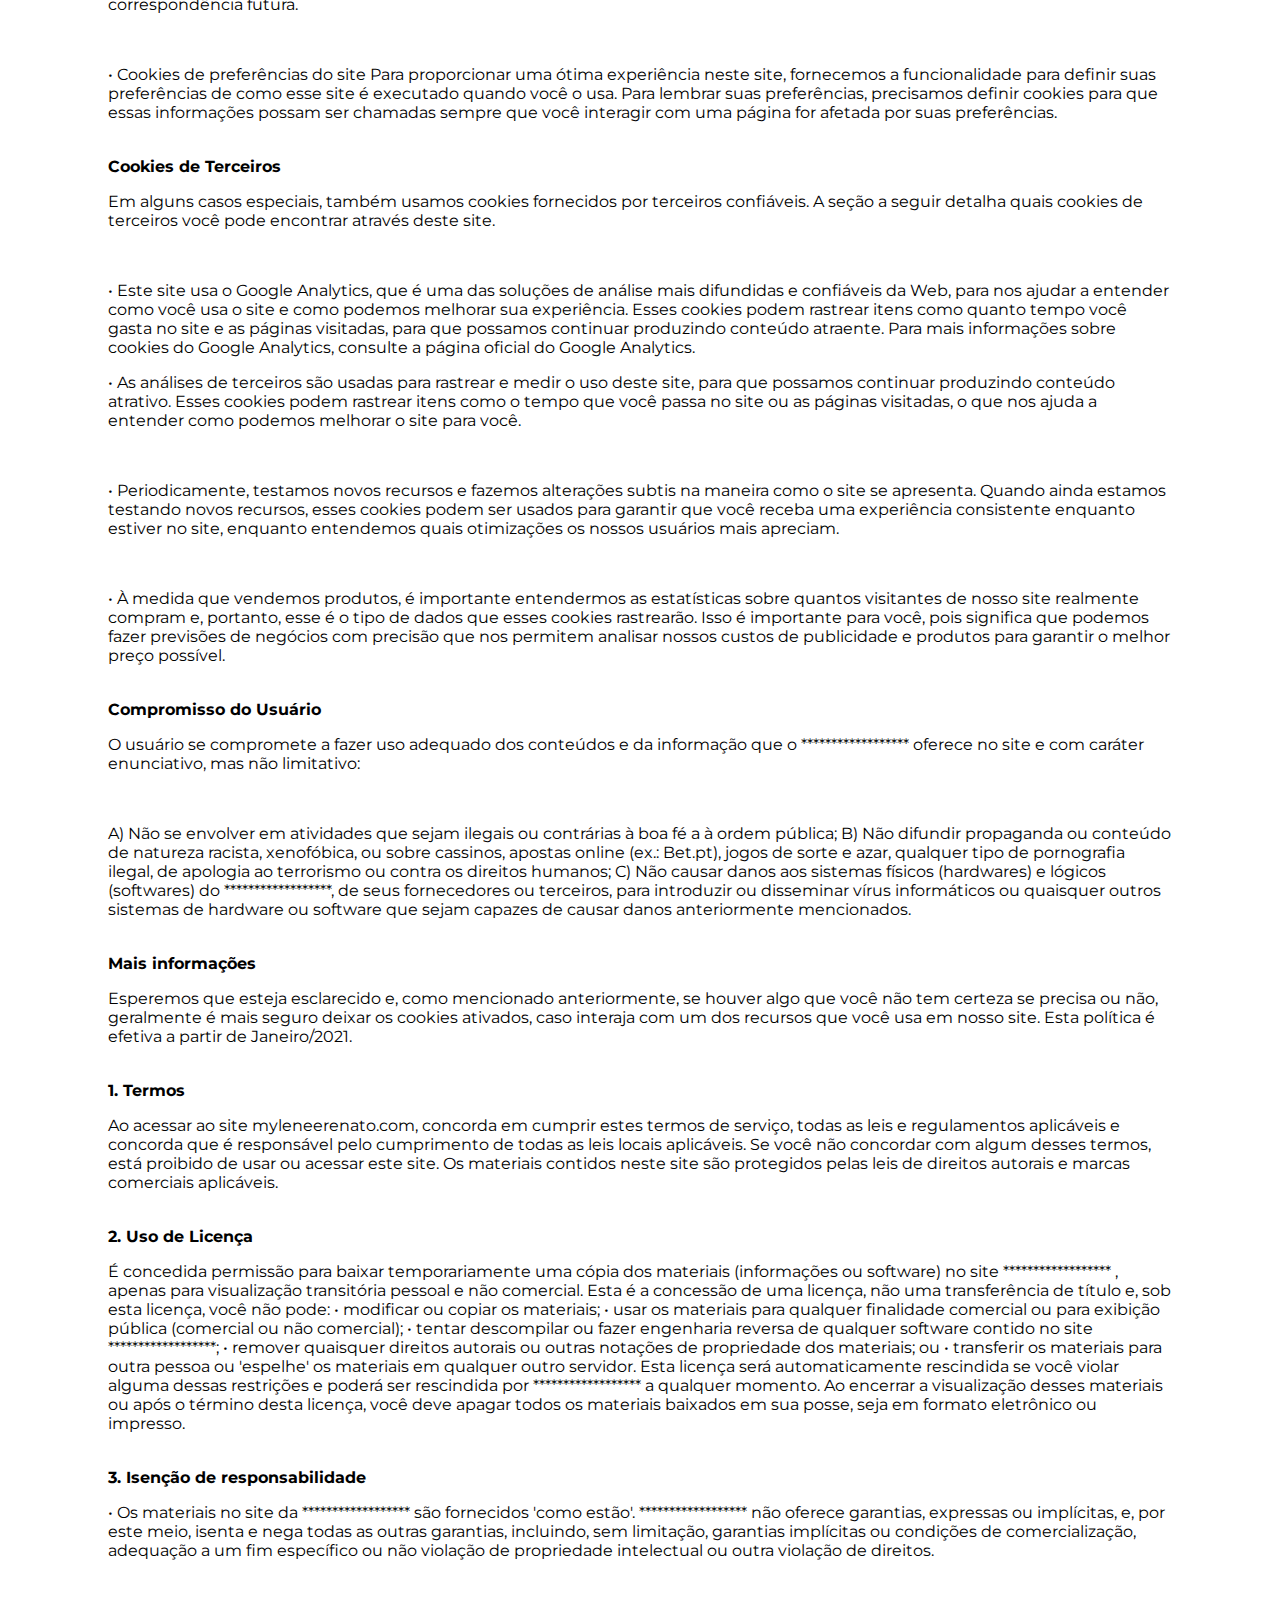
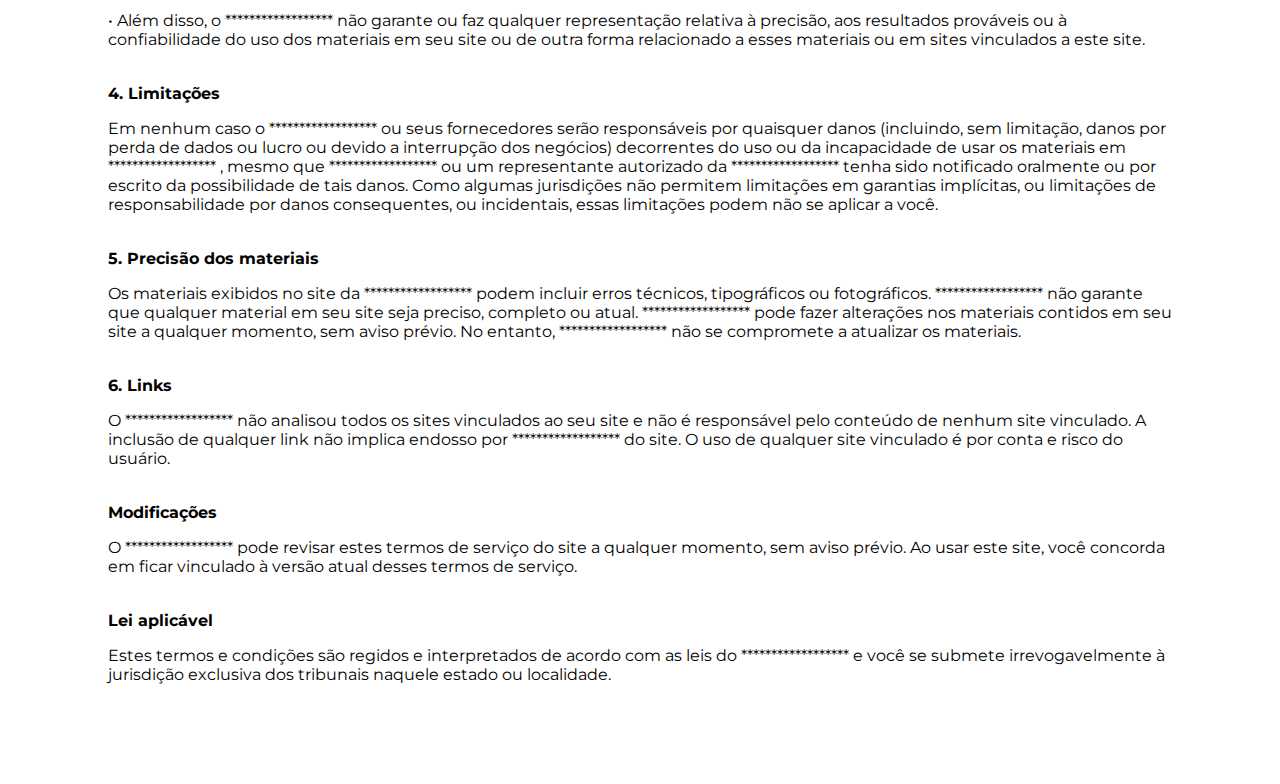
<file: politicas-de-privacidade/index.html.html>
<!DOCTYPE html>
<html lang="pt-PT">
    <head>
        <meta charset="UTF-8" />

<title> Política de Privacidade </title>


<style>
@import url('https://fonts.googleapis.com/css2?family=Montserrat:wght@100;400&display=swap');
</style>



</head>

<body>

<div class="tudo">

<h1> Política de Privacidade </h1> 

<br>

<p> A sua privacidade é importante para nós. É política do ****************** respeitar a sua privacidade em relação a qualquer informação sua que possamos coletar no site myleneerenato.com , e outros sites que possuímos e operamos.
Solicitamos informações pessoais apenas quando realmente precisamos delas para lhe fornecer um serviço. Fazemo-lo por meios justos e legais, com o seu conhecimento e consentimento. Também informamos por que estamos coletando e como será usado.
Apenas retemos as informações coletadas pelo tempo necessário para fornecer o serviço solicitado. Quando armazenamos dados, protegemos em meios comercialmente aceitáveis para evitar perdas e roubos, bem como acesso, divulgação, cópia, uso ou modificação não autorizados.
Não compartilhamos informações de identificação pessoal publicamente ou com terceiros, exceto quando exigido por lei.
O nosso site pode ter links para sites externos que não são operados por nós. Esteja ciente de que não temos controle sobre o conteúdo e práticas desses sites e não podemos aceitar responsabilidade por suas respectivas políticas de privacidade.
Você é livre para recusar a nossa solicitação de informações pessoais, entendendo que talvez não possamos fornecer alguns dos serviços desejados.
O uso continuado de nosso site será considerado como aceitação de nossas práticas em torno de privacidade e informações pessoais. Se você tiver alguma dúvida sobre como lidamos com dados do usuário e informações pessoais, entre em contato conosco. </p>

<br>

<h3> Política de Cookies ****************** </h3>

<br>

<b> O que são cookies? </b>

<br>

<p> Como é prática comum em quase todos os sites profissionais, este site usa cookies, que são pequenos arquivos baixados no seu computador, para melhorar sua experiência. Esta página descreve quais informações eles coletam, como as usamos e por que às vezes precisamos armazenar esses cookies. Também compartilharemos como você pode impedir que esses cookies sejam armazenados, no entanto, isso pode fazer o downgrade ou 'quebrar' certos elementos da funcionalidade do site. </p>

<br>

<b> Como usamos os cookies? </b>

<p> Utilizamos cookies por vários motivos, detalhados abaixo. Infelizmente, na maioria dos casos, não existem opções padrão do setor para desativar os cookies sem desativar completamente a funcionalidade e os recursos que eles adicionam a este site. É recomendável que você deixe todos os cookies se não tiver certeza se precisa ou não deles, caso sejam usados para fornecer um serviço que você usa. </p>

<br>

<b> Desativar cookies </b>

<p> Você pode impedir a configuração de cookies ajustando as configurações do seu navegador (consulte a Ajuda do navegador para saber como fazer isso). Esteja ciente de que a desativação de cookies afetará a funcionalidade deste e de muitos outros sites que você visita. A desativação de cookies geralmente resultará na desativação de determinadas funcionalidades e recursos deste site. Portanto, é recomendável que você não desative os cookies. </p>

<br>

<b> Cookies que definimos </b>


<br>
<p> • Cookies relacionados à conta
Se você criar uma conta conosco, usaremos cookies para o gerenciamento do processo de inscrição e administração geral. Esses cookies geralmente serão excluídos quando você sair do sistema, porém, em alguns casos, eles poderão permanecer posteriormente para lembrar as preferências do seu site ao sair. </p>

<br>

<p> • Cookies relacionados ao login
Utilizamos cookies quando você está logado, para que possamos lembrar dessa ação. Isso evita que você precise fazer login sempre que visitar uma nova página. Esses cookies são normalmente removidos ou limpos quando você efetua logout para garantir que você possa acessar apenas a recursos e áreas restritas ao efetuar login. </p>

 <br>

<p> • Cookies relacionados a boletins por e-mail
Este site oferece serviços de assinatura de boletim informativo ou e-mail e os cookies podem ser usados para lembrar se você já está registrado e se deve mostrar determinadas notificações válidas apenas para usuários inscritos / não inscritos. </p>

 <br>

<p> • Pedidos processando cookies relacionados
Este site oferece facilidades de comércio eletrônico ou pagamento e alguns cookies são essenciais para garantir que seu pedido seja lembrado entre as páginas, para que possamos processá-lo adequadamente. </p>
 <br>

<p> • Cookies relacionados a pesquisas
Periodicamente, oferecemos pesquisas e questionários para fornecer informações interessantes, ferramentas úteis ou para entender nossa base de usuários com mais precisão. Essas pesquisas podem usar cookies para lembrar quem já participou numa pesquisa ou para fornecer resultados precisos após a alteração das páginas. </p>

 <br>

<p> • Cookies relacionados a formulários
Quando você envia dados por meio de um formulário como os encontrados nas páginas de contato ou nos formulários de comentários, os cookies podem ser configurados para lembrar os detalhes do usuário para correspondência futura. </p>

 <br>

<p> • Cookies de preferências do site
Para proporcionar uma ótima experiência neste site, fornecemos a funcionalidade para definir suas preferências de como esse site é executado quando você o usa. Para lembrar suas preferências, precisamos definir cookies para que essas informações possam ser chamadas sempre que você interagir com uma página for afetada por suas preferências. </p> 

 <br>
 
<b>Cookies de Terceiros</b>

<br>

<p> Em alguns casos especiais, também usamos cookies fornecidos por terceiros confiáveis. A seção a seguir detalha quais cookies de terceiros você pode encontrar através deste site. </p>

 <br>

<p>• Este site usa o Google Analytics, que é uma das soluções de análise mais difundidas e confiáveis da Web, para nos ajudar a entender como você usa o site e como podemos melhorar sua experiência. Esses cookies podem rastrear itens como quanto tempo você gasta no site e as páginas visitadas, para que possamos continuar produzindo conteúdo atraente.
Para mais informações sobre cookies do Google Analytics, consulte a página oficial do Google Analytics.</p>
 
<p>• As análises de terceiros são usadas para rastrear e medir o uso deste site, para que possamos continuar produzindo conteúdo atrativo. Esses cookies podem rastrear itens como o tempo que você passa no site ou as páginas visitadas, o que nos ajuda a entender como podemos melhorar o site para você.</p>

<br>

<p>• Periodicamente, testamos novos recursos e fazemos alterações subtis na maneira como o site se apresenta. Quando ainda estamos testando novos recursos, esses cookies podem ser usados para garantir que você receba uma experiência consistente enquanto estiver no site, enquanto entendemos quais otimizações os nossos usuários mais apreciam.</p>

<br>

<p>• À medida que vendemos produtos, é importante entendermos as estatísticas sobre quantos visitantes de nosso site realmente compram e, portanto, esse é o tipo de dados que esses cookies rastrearão. Isso é importante para você, pois significa que podemos fazer previsões de negócios com precisão que nos permitem analisar nossos custos de publicidade e produtos para garantir o melhor preço possível.</p>

 <br>

<b>Compromisso do Usuário</b>

<br>

<p>O usuário se compromete a fazer uso adequado dos conteúdos e da informação que o ****************** oferece no site e com caráter enunciativo, mas não limitativo:</p>

<br>

<p> A) Não se envolver em atividades que sejam ilegais ou contrárias à boa fé a à ordem pública;
B) Não difundir propaganda ou conteúdo de natureza racista, xenofóbica, ou sobre cassinos, apostas online (ex.: Bet.pt), jogos de sorte e azar, qualquer tipo de pornografia ilegal, de apologia ao terrorismo ou contra os direitos humanos;
C) Não causar danos aos sistemas físicos (hardwares) e lógicos (softwares) do ******************, de seus fornecedores ou terceiros, para introduzir ou disseminar vírus informáticos ou quaisquer outros sistemas de hardware ou software que sejam capazes de causar danos anteriormente mencionados.</p>

<br>

<b> Mais informações </b>
<p>Esperemos que esteja esclarecido e, como mencionado anteriormente, se houver algo que você não tem certeza se precisa ou não, geralmente é mais seguro deixar os cookies ativados, caso interaja com um dos recursos que você usa em nosso site.
Esta política é efetiva a partir de Janeiro/2021.</p>

<br>

<b> 1. Termos </b>

<p> Ao acessar ao site myleneerenato.com, concorda em cumprir estes termos de serviço, todas as leis e regulamentos aplicáveis e concorda que é responsável pelo cumprimento de todas as leis locais aplicáveis. Se você não concordar com algum desses termos, está proibido de usar ou acessar este site. Os materiais contidos neste site são protegidos pelas leis de direitos autorais e marcas comerciais aplicáveis.</p>

<br>

<b>2. Uso de Licença</b>

<br>

<p>É concedida permissão para baixar temporariamente uma cópia dos materiais (informações ou software) no site ****************** , apenas para visualização transitória pessoal e não comercial. Esta é a concessão de uma licença, não uma transferência de título e, sob esta licença, você não pode:
• modificar ou copiar os materiais;
• usar os materiais para qualquer finalidade comercial ou para exibição pública (comercial ou não comercial);
• tentar descompilar ou fazer engenharia reversa de qualquer software contido no site ******************;
• remover quaisquer direitos autorais ou outras notações de propriedade dos materiais; ou
• transferir os materiais para outra pessoa ou 'espelhe' os materiais em qualquer outro servidor.
Esta licença será automaticamente rescindida se você violar alguma dessas restrições e poderá ser rescindida por ****************** a qualquer momento. Ao encerrar a visualização desses materiais ou após o término desta licença, você deve apagar todos os materiais baixados em sua posse, seja em formato eletrônico ou impresso.<p>

 <br>

<b>3. Isenção de responsabilidade</b>

<p> • Os materiais no site da ****************** são fornecidos 'como estão'. ****************** não oferece garantias, expressas ou implícitas, e, por este meio, isenta e nega todas as outras garantias, incluindo, sem limitação, garantias implícitas ou condições de comercialização, adequação a um fim específico ou não violação de propriedade intelectual ou outra violação de direitos.</p>

<br>

<p>• Além disso, o ****************** não garante ou faz qualquer representação relativa à precisão, aos resultados prováveis ou à confiabilidade do uso dos materiais em seu site ou de outra forma relacionado a esses materiais ou em sites vinculados a este site.</p>
 
<br>

<b>4. Limitações </b>

<br>

<p> Em nenhum caso o ****************** ou seus fornecedores serão responsáveis por quaisquer danos (incluindo, sem limitação, danos por perda de dados ou lucro ou devido a interrupção dos negócios) decorrentes do uso ou da incapacidade de usar os materiais em ****************** , mesmo que ****************** ou um representante autorizado da ****************** tenha sido notificado oralmente ou por escrito da possibilidade de tais danos. Como algumas jurisdições não permitem limitações em garantias implícitas, ou limitações de responsabilidade por danos consequentes, ou incidentais, essas limitações podem não se aplicar a você.</p>

 <br>

<b> 5. Precisão dos materiais </b>

<br>

<p> Os materiais exibidos no site da ****************** podem incluir erros técnicos, tipográficos ou fotográficos. ****************** não garante que qualquer material em seu site seja preciso, completo ou atual. ****************** pode fazer alterações nos materiais contidos em seu site a qualquer momento, sem aviso prévio. No entanto, ****************** não se compromete a atualizar os materiais. </p>
 <br>

<b> 6. Links </b>

<br>

<p> O ****************** não analisou todos os sites vinculados ao seu site e não é responsável pelo conteúdo de nenhum site vinculado. A inclusão de qualquer link não implica endosso por ****************** do site. O uso de qualquer site vinculado é por conta e risco do usuário. </p>

 <br>

<b> Modificações </b>

<br>

<p> O ****************** pode revisar estes termos de serviço do site a qualquer momento, sem aviso prévio. Ao usar este site, você concorda em ficar vinculado à versão atual desses termos de serviço. </p>

 <br>

<b> Lei aplicável </b>

<br>

<p>Estes termos e condições são regidos e interpretados de acordo com as leis do ****************** e você se submete irrevogavelmente à jurisdição exclusiva dos tribunais naquele estado ou localidade.
</p>

</div>
</body>

</html>


<style>


.tudo {
margin: 100px;
font-family: Montserrat;

}


h1 {

display: flex;
justify-content: center;
font-size: 45px;

}





</style>
</file>
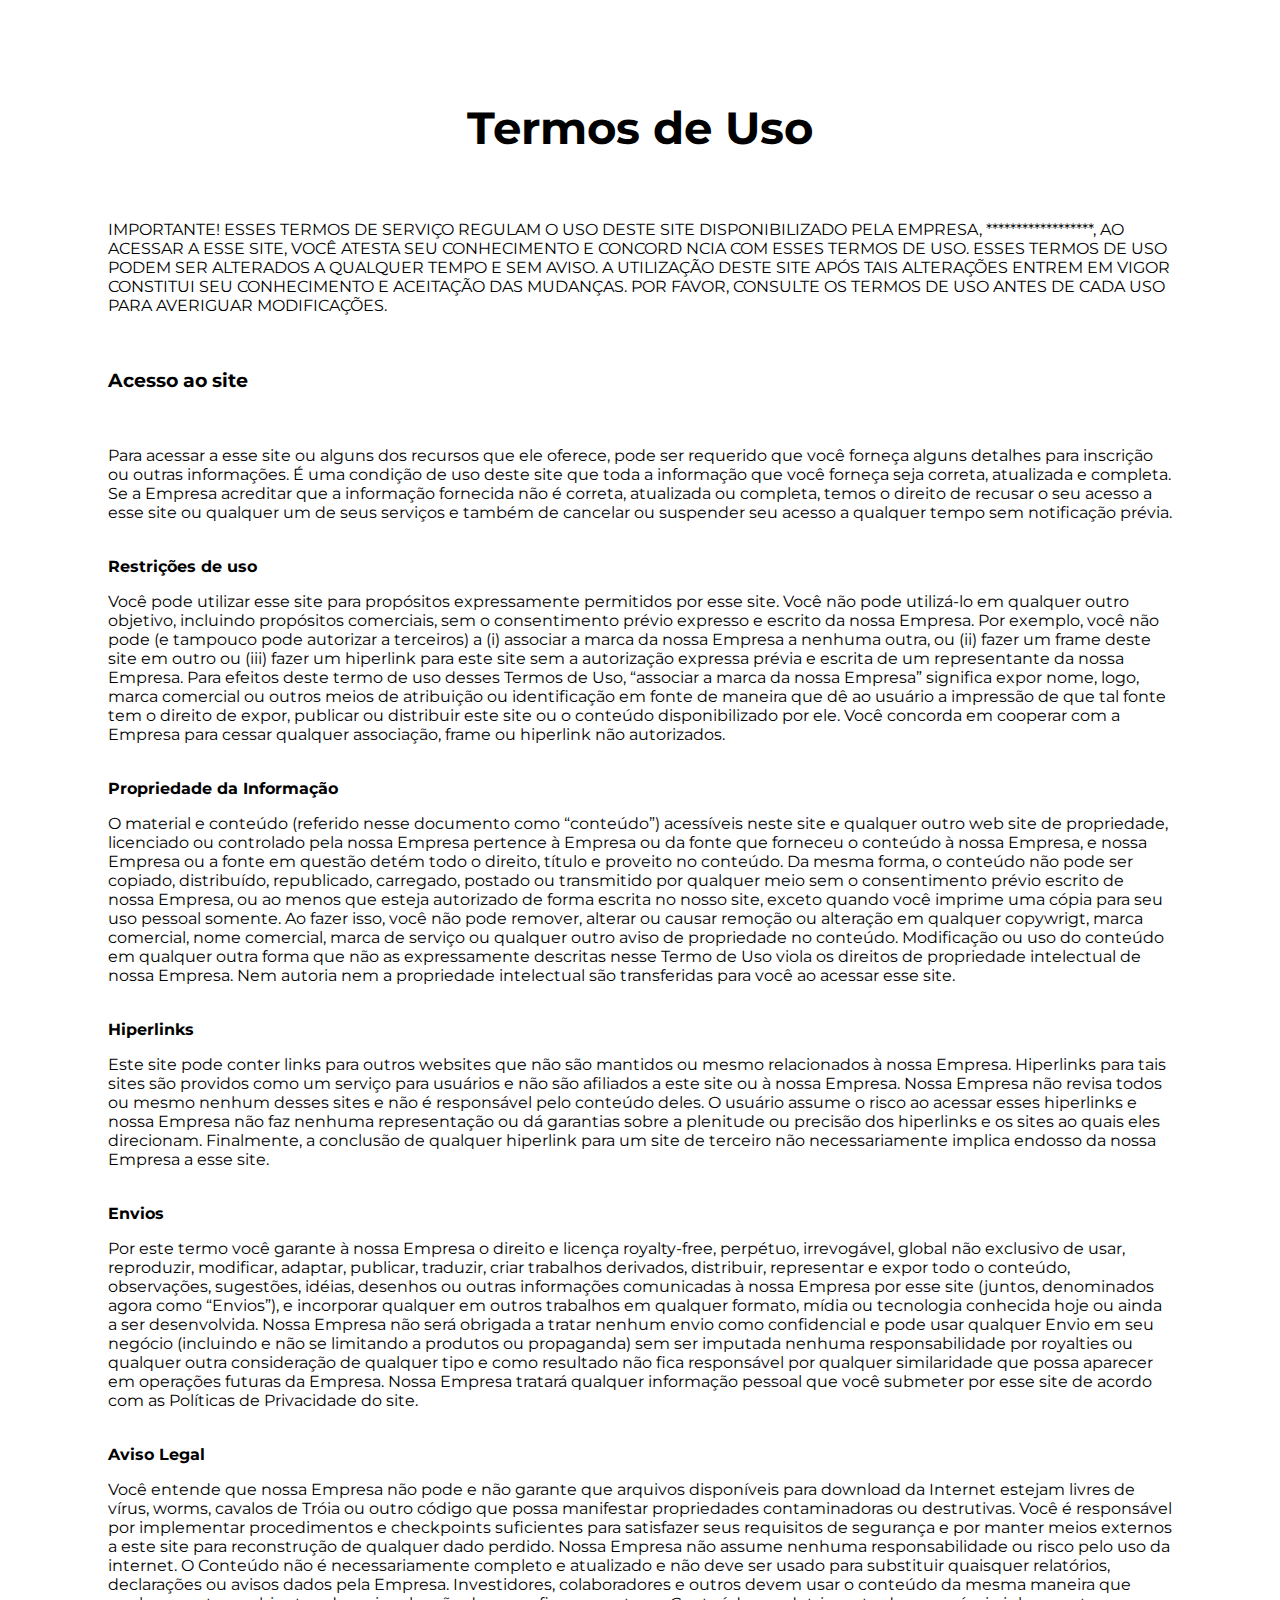
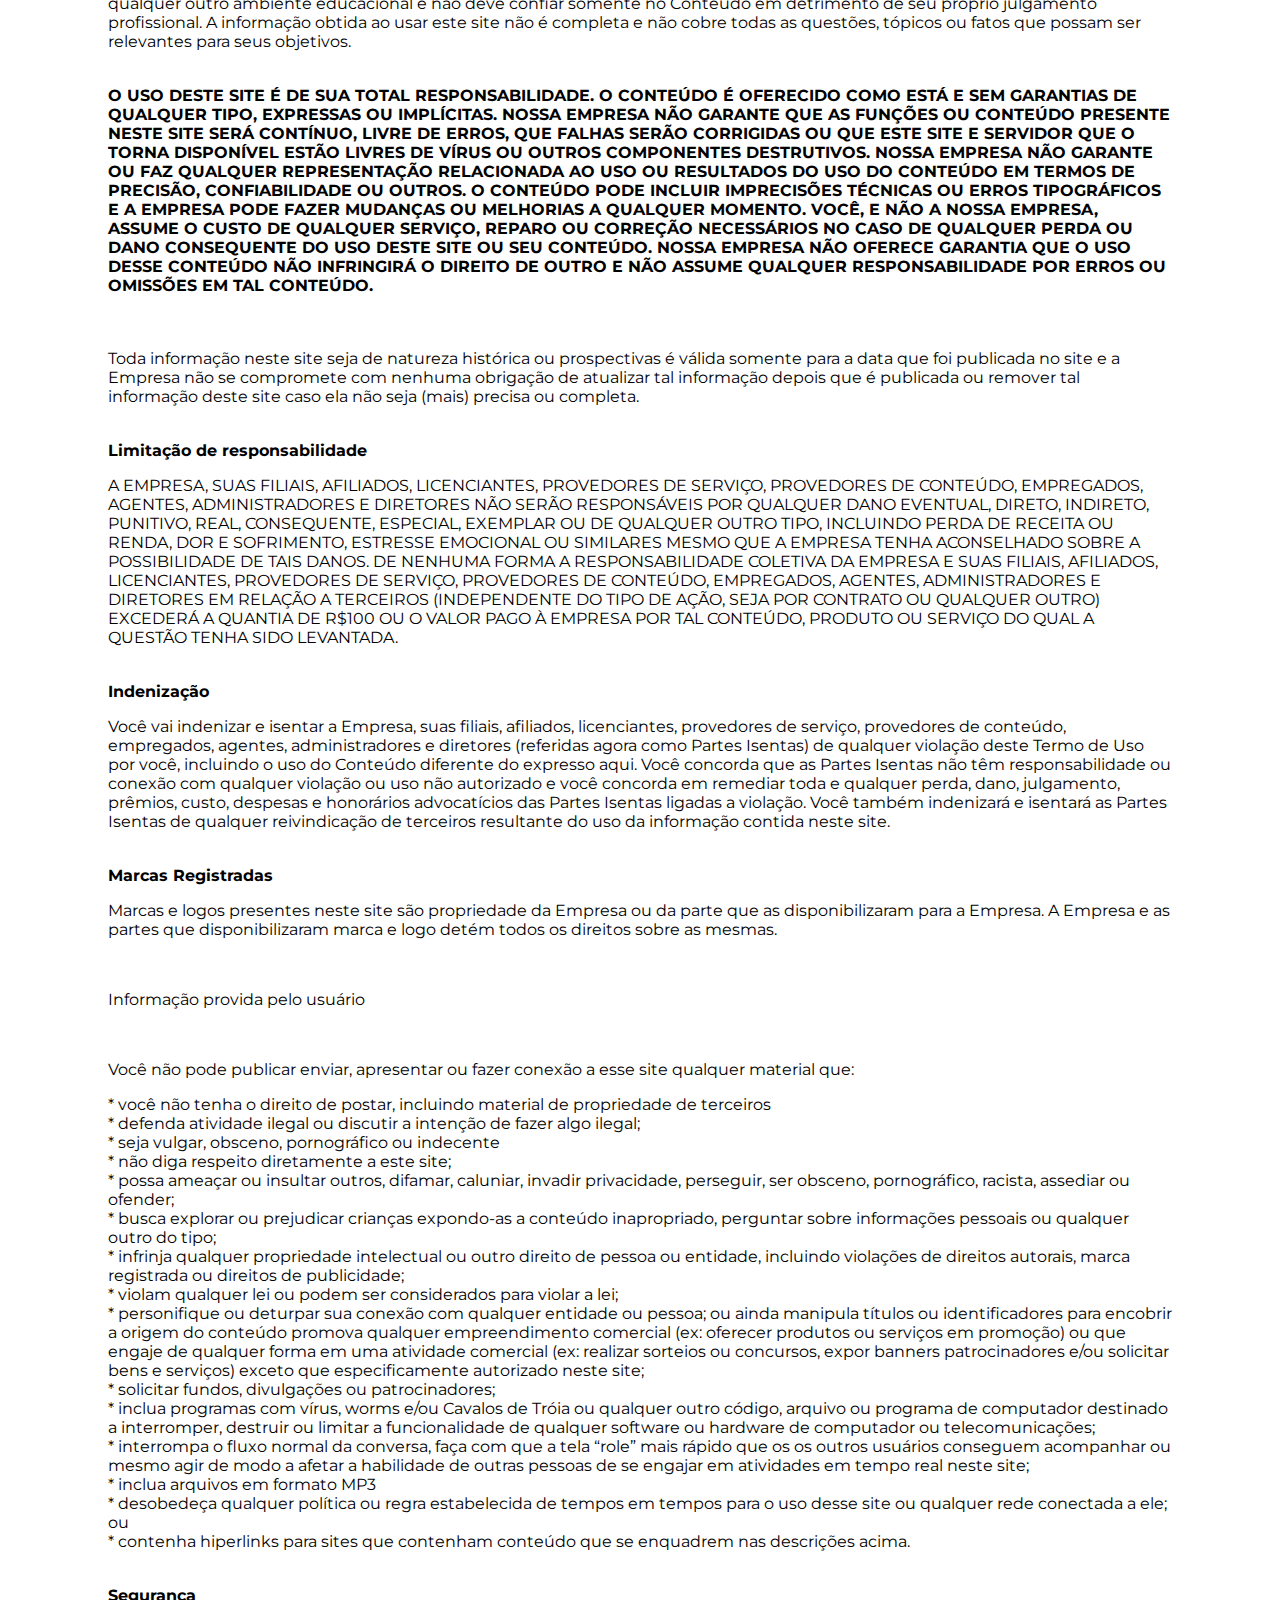
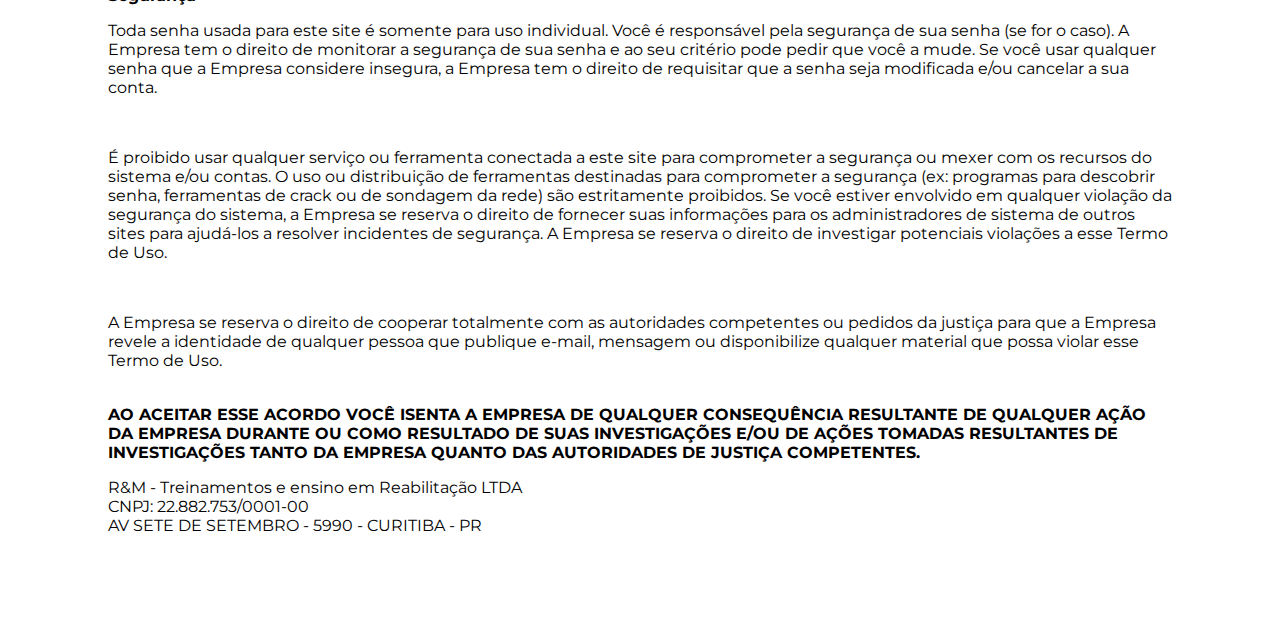
<file: termos-de-uso/index.html.html>
<!DOCTYPE html>
<html lang="pt-PT">
    <head>
        <meta charset="UTF-8" />

<title> Política de Privacidade </title>


<style>
@import url('https://fonts.googleapis.com/css2?family=Montserrat:wght@100;400&display=swap');
</style>



</head>

<body>

<div class="tudo">

<h1> Termos de Uso </h1> 

<br>

<p> IMPORTANTE! ESSES TERMOS DE SERVIÇO REGULAM O USO DESTE SITE DISPONIBILIZADO PELA EMPRESA, ******************, AO ACESSAR A ESSE SITE, VOCÊ ATESTA SEU CONHECIMENTO E CONCORD NCIA COM ESSES TERMOS DE USO. ESSES TERMOS DE USO PODEM SER ALTERADOS A QUALQUER TEMPO E SEM AVISO. A UTILIZAÇÃO DESTE SITE APÓS TAIS ALTERAÇÕES ENTREM EM VIGOR CONSTITUI SEU CONHECIMENTO E ACEITAÇÃO DAS MUDANÇAS. POR FAVOR, CONSULTE OS TERMOS DE USO ANTES DE CADA USO PARA AVERIGUAR MODIFICAÇÕES.
 </p>

<br>

<h3> Acesso ao site </h3>

<br>

<p> Para acessar a esse site ou alguns dos recursos que ele oferece, pode ser requerido que você forneça alguns detalhes para inscrição ou outras informações. É uma condição de uso deste site que toda a informação que você forneça seja correta, atualizada e completa. Se a Empresa acreditar que a informação fornecida não é correta, atualizada ou completa, temos o direito de recusar o seu acesso a esse site ou qualquer um de seus serviços e também de cancelar ou suspender seu acesso a qualquer tempo sem notificação prévia. </p>

<br>

<b> Restrições de uso </b>

<p> Você pode utilizar esse site para propósitos expressamente permitidos por esse site. Você não pode utilizá-lo em qualquer outro objetivo, incluindo propósitos comerciais, sem o consentimento prévio expresso e escrito da nossa Empresa. Por exemplo, você não pode (e tampouco pode autorizar a terceiros) a (i) associar a marca da nossa Empresa a nenhuma outra, ou (ii) fazer um frame deste site em outro ou (iii) fazer um hiperlink para este site sem a autorização expressa prévia e escrita de um representante da nossa Empresa. Para efeitos deste termo de uso desses Termos de Uso, “associar a marca da nossa Empresa” significa expor nome, logo, marca comercial ou outros meios de atribuição ou identificação em fonte de maneira que dê ao usuário a impressão de que tal fonte tem o direito de expor, publicar ou distribuir este site ou o conteúdo disponibilizado por ele. Você concorda em cooperar com a Empresa para cessar qualquer associação, frame ou hiperlink não autorizados. </p>

<br>

<b> Propriedade da Informação </b>

<p> O material e conteúdo (referido nesse documento como “conteúdo”) acessíveis neste site e qualquer outro web site de propriedade, licenciado ou controlado pela nossa Empresa pertence à Empresa ou da fonte que forneceu o conteúdo à nossa Empresa, e nossa Empresa ou a fonte em questão detém todo o direito, título e proveito no conteúdo. Da mesma forma, o conteúdo não pode ser copiado, distribuído, republicado, carregado, postado ou transmitido por qualquer meio sem o consentimento prévio escrito de nossa Empresa, ou ao menos que esteja autorizado de forma escrita no nosso site, exceto quando você imprime uma cópia para seu uso pessoal somente. Ao fazer isso, você não pode remover, alterar ou causar remoção ou alteração em qualquer copywrigt, marca comercial, nome comercial, marca de serviço ou qualquer outro aviso de propriedade no conteúdo. Modificação ou uso do conteúdo em qualquer outra forma que não as expressamente descritas nesse Termo de Uso viola os direitos de propriedade intelectual de nossa Empresa. Nem autoria nem a propriedade intelectual são transferidas para você ao acessar esse site. </p>

<br>

<b> Hiperlinks </b>

<br>

<p> Este site pode conter links para outros websites que não são mantidos ou mesmo relacionados à nossa Empresa. Hiperlinks para tais sites são providos como um serviço para usuários e não são afiliados a este site ou à nossa Empresa. Nossa Empresa não revisa todos ou mesmo nenhum desses sites e não é responsável pelo conteúdo deles. O usuário assume o risco ao acessar esses hiperlinks e nossa Empresa não faz nenhuma representação ou dá garantias sobre a plenitude ou precisão dos hiperlinks e os sites ao quais eles direcionam. Finalmente, a conclusão de qualquer hiperlink para um site de terceiro não necessariamente implica endosso da nossa Empresa a esse site. </p>

<br>

<b> Envios </b>

<br>

<p> Por este termo você garante à nossa Empresa o direito e licença royalty-free, perpétuo, irrevogável, global não exclusivo de usar, reproduzir, modificar, adaptar, publicar, traduzir, criar trabalhos derivados, distribuir, representar e expor todo o conteúdo, observações, sugestões, idéias, desenhos ou outras informações comunicadas à nossa Empresa por esse site (juntos, denominados agora como “Envios”), e incorporar qualquer em outros trabalhos em qualquer formato, mídia ou tecnologia conhecida hoje ou ainda a ser desenvolvida. Nossa Empresa não será obrigada a tratar nenhum envio como confidencial e pode usar qualquer Envio em seu negócio (incluindo e não se limitando a produtos ou propaganda) sem ser imputada nenhuma responsabilidade por royalties ou qualquer outra consideração de qualquer tipo e como resultado não fica responsável por qualquer similaridade que possa aparecer em operações futuras da Empresa. Nossa Empresa tratará qualquer informação pessoal que você submeter por esse site de acordo com as Políticas de Privacidade do site.
 
</p>

<br>

<b> Aviso Legal </b>

<br>

<p> Você entende que nossa Empresa não pode e não garante que arquivos disponíveis para download da Internet estejam livres de vírus, worms, cavalos de Tróia ou outro código que possa manifestar propriedades contaminadoras ou destrutivas. Você é responsável por implementar procedimentos e checkpoints suficientes para satisfazer seus requisitos de segurança e por manter meios externos a este site para reconstrução de qualquer dado perdido. Nossa Empresa não assume nenhuma responsabilidade ou risco pelo uso da internet.
O Conteúdo não é necessariamente completo e atualizado e não deve ser usado para substituir quaisquer relatórios, declarações ou avisos dados pela Empresa. Investidores, colaboradores e outros devem usar o conteúdo da mesma maneira que qualquer outro ambiente educacional e não deve confiar somente no Conteúdo em detrimento de seu próprio julgamento profissional. A informação obtida ao usar este site não é completa e não cobre todas as questões, tópicos ou fatos que possam ser relevantes para seus objetivos. </p>

<br>

<b> O USO DESTE SITE É DE SUA TOTAL RESPONSABILIDADE. O CONTEÚDO É OFERECIDO COMO ESTÁ E SEM GARANTIAS DE QUALQUER TIPO, EXPRESSAS OU IMPLÍCITAS. NOSSA EMPRESA NÃO GARANTE QUE AS FUNÇÕES OU CONTEÚDO PRESENTE NESTE SITE SERÁ CONTÍNUO, LIVRE DE ERROS, QUE FALHAS SERÃO CORRIGIDAS OU QUE ESTE SITE E SERVIDOR QUE O TORNA DISPONÍVEL ESTÃO LIVRES DE VÍRUS OU OUTROS COMPONENTES DESTRUTIVOS. NOSSA EMPRESA NÃO GARANTE OU FAZ QUALQUER REPRESENTAÇÃO RELACIONADA AO USO OU RESULTADOS DO USO DO CONTEÚDO EM TERMOS DE PRECISÃO, CONFIABILIDADE OU OUTROS. O CONTEÚDO PODE INCLUIR IMPRECISÕES TÉCNICAS OU ERROS TIPOGRÁFICOS E A EMPRESA PODE FAZER MUDANÇAS OU MELHORIAS A QUALQUER MOMENTO. VOCÊ, E NÃO A NOSSA EMPRESA, ASSUME O CUSTO DE QUALQUER SERVIÇO, REPARO OU CORREÇÃO NECESSÁRIOS NO CASO DE QUALQUER PERDA OU DANO CONSEQUENTE DO USO DESTE SITE OU SEU CONTEÚDO. NOSSA EMPRESA NÃO OFERECE GARANTIA QUE O USO DESSE CONTEÚDO NÃO INFRINGIRÁ O DIREITO DE OUTRO E NÃO ASSUME QUALQUER RESPONSABILIDADE POR ERROS OU OMISSÕES EM TAL CONTEÚDO. </b>
<br>
<br>
<br>
<p> Toda informação neste site seja de natureza histórica ou prospectivas é válida somente para a data que foi publicada no site e a Empresa não se compromete com nenhuma obrigação de atualizar tal informação depois que é publicada ou remover tal informação deste site caso ela não seja (mais) precisa ou completa. </p>

<br>

<b> Limitação de responsabilidade </b>

<br>

<p> A EMPRESA, SUAS FILIAIS, AFILIADOS, LICENCIANTES, PROVEDORES DE SERVIÇO, PROVEDORES DE CONTEÚDO, EMPREGADOS, AGENTES, ADMINISTRADORES E DIRETORES NÃO SERÃO RESPONSÁVEIS POR QUALQUER DANO EVENTUAL, DIRETO, INDIRETO, PUNITIVO, REAL, CONSEQUENTE, ESPECIAL, EXEMPLAR OU DE QUALQUER OUTRO TIPO, INCLUINDO PERDA DE RECEITA OU RENDA, DOR E SOFRIMENTO, ESTRESSE EMOCIONAL OU SIMILARES MESMO QUE A EMPRESA TENHA ACONSELHADO SOBRE A POSSIBILIDADE DE TAIS DANOS. DE NENHUMA FORMA A RESPONSABILIDADE COLETIVA DA EMPRESA E SUAS FILIAIS, AFILIADOS, LICENCIANTES, PROVEDORES DE SERVIÇO, PROVEDORES DE CONTEÚDO, EMPREGADOS, AGENTES, ADMINISTRADORES E DIRETORES EM RELAÇÃO A TERCEIROS (INDEPENDENTE DO TIPO DE AÇÃO, SEJA POR CONTRATO OU QUALQUER OUTRO) EXCEDERÁ A QUANTIA DE R$100 OU O VALOR PAGO À EMPRESA POR TAL CONTEÚDO, PRODUTO OU SERVIÇO DO QUAL A QUESTÃO TENHA SIDO LEVANTADA. </p>

<br>

<b> Indenização </b>

<br>

<p> Você vai indenizar e isentar a Empresa, suas filiais, afiliados, licenciantes, provedores de serviço, provedores de conteúdo, empregados, agentes, administradores e diretores (referidas agora como Partes Isentas) de qualquer violação deste Termo de Uso por você, incluindo o uso do Conteúdo diferente do expresso aqui. Você concorda que as Partes Isentas não têm responsabilidade ou conexão com qualquer violação ou uso não autorizado e você concorda em remediar toda e qualquer perda, dano, julgamento, prêmios, custo, despesas e honorários advocatícios das Partes Isentas ligadas a violação. Você também indenizará e isentará as Partes Isentas de qualquer reivindicação de terceiros resultante do uso da informação contida neste site. </p> 

 <br>
 
<b> Marcas Registradas </b>

<br>

<p> Marcas e logos presentes neste site são propriedade da Empresa ou da parte que as disponibilizaram para a Empresa. A Empresa e as partes que disponibilizaram marca e logo detém todos os direitos sobre as mesmas.</p>

 <br>

<p> Informação provida pelo usuário </p>

<br>

<p>Você não pode publicar enviar, apresentar ou fazer conexão a esse site qualquer material que: </p>

 
<p>* você não tenha o direito de postar, incluindo material de propriedade de terceiros <br>
* defenda atividade ilegal ou discutir a intenção de fazer algo ilegal; <br>
* seja vulgar, obsceno, pornográfico ou indecente <br>
* não diga respeito diretamente a este site; <br>
* possa ameaçar ou insultar outros, difamar, caluniar, invadir privacidade, perseguir, ser obsceno, pornográfico, racista, assediar ou ofender;<br> 
* busca explorar ou prejudicar crianças expondo-as a conteúdo inapropriado, perguntar sobre informações pessoais ou qualquer outro do tipo;<br>
* infrinja qualquer propriedade intelectual ou outro direito de pessoa ou entidade, incluindo violações de direitos autorais, marca registrada ou direitos de publicidade;<br>
* violam qualquer lei ou podem ser considerados para violar a lei;<br>
* personifique ou deturpar sua conexão com qualquer entidade ou pessoa; ou ainda manipula títulos ou identificadores para encobrir a origem do conteúdo promova qualquer empreendimento comercial (ex: oferecer produtos ou serviços em promoção) ou que engaje de qualquer forma em uma atividade comercial (ex: realizar sorteios ou concursos, expor banners patrocinadores e/ou solicitar bens e serviços) exceto que especificamente autorizado neste site;<br>
* solicitar fundos, divulgações ou patrocinadores;<br>
* inclua programas com vírus, worms e/ou Cavalos de Tróia ou qualquer outro código, arquivo ou programa de computador destinado a interromper, destruir ou limitar a funcionalidade de qualquer software ou hardware de computador ou telecomunicações;<br>
* interrompa o fluxo normal da conversa, faça com que a tela “role” mais rápido que os os outros usuários conseguem acompanhar ou mesmo agir de modo a afetar a habilidade de outras pessoas de se engajar em atividades em tempo real neste site;<br>
* inclua arquivos em formato MP3<br>
* desobedeça qualquer política ou regra estabelecida de tempos em tempos para o uso desse site ou qualquer rede conectada a ele; ou <br>
* contenha hiperlinks para sites que contenham conteúdo que se enquadrem nas descrições acima. <br></p>

<br>

<b> Segurança </b>

<br>

<p> Toda senha usada para este site é somente para uso individual. Você é responsável pela segurança de sua senha (se for o caso). A Empresa tem o direito de monitorar a segurança de sua senha e ao seu critério pode pedir que você a mude. Se você usar qualquer senha que a Empresa considere insegura, a Empresa tem o direito de requisitar que a senha seja modificada e/ou cancelar a sua conta. </p>

<br>

<p> É proibido usar qualquer serviço ou ferramenta conectada a este site para comprometer a segurança ou mexer com os recursos do sistema e/ou contas. O uso ou distribuição de ferramentas destinadas para comprometer a segurança (ex: programas para descobrir senha, ferramentas de crack ou de sondagem da rede) são estritamente proibidos. Se você estiver envolvido em qualquer violação da segurança do sistema, a Empresa se reserva o direito de fornecer suas informações para os administradores de sistema de outros sites para ajudá-los a resolver incidentes de segurança. A Empresa se reserva o direito de investigar potenciais violações a esse Termo de Uso. </p>

<br>

<p> A Empresa se reserva o direito de cooperar totalmente com as autoridades competentes ou pedidos da justiça para que a Empresa revele a identidade de qualquer pessoa que publique e-mail, mensagem ou disponibilize qualquer material que possa violar esse Termo de Uso. </p>

<br>

<b>AO ACEITAR ESSE ACORDO VOCÊ ISENTA A EMPRESA DE QUALQUER CONSEQUÊNCIA RESULTANTE DE QUALQUER AÇÃO DA EMPRESA DURANTE OU COMO RESULTADO DE SUAS INVESTIGAÇÕES E/OU DE AÇÕES TOMADAS RESULTANTES DE INVESTIGAÇÕES TANTO DA EMPRESA QUANTO DAS AUTORIDADES DE JUSTIÇA COMPETENTES. </b>

<br>

<p>R&M - Treinamentos e ensino em Reabilitação LTDA <br>
CNPJ: 22.882.753/0001-00 <br>
AV SETE DE SETEMBRO - 5990 - CURITIBA - PR <br> 
</p>



</div>
</body>

</html>


<style>


.tudo {
margin: 100px;
font-family: Montserrat;

}


h1 {

display: flex;
justify-content: center;
font-size: 45px;

}





</style>
</file>
